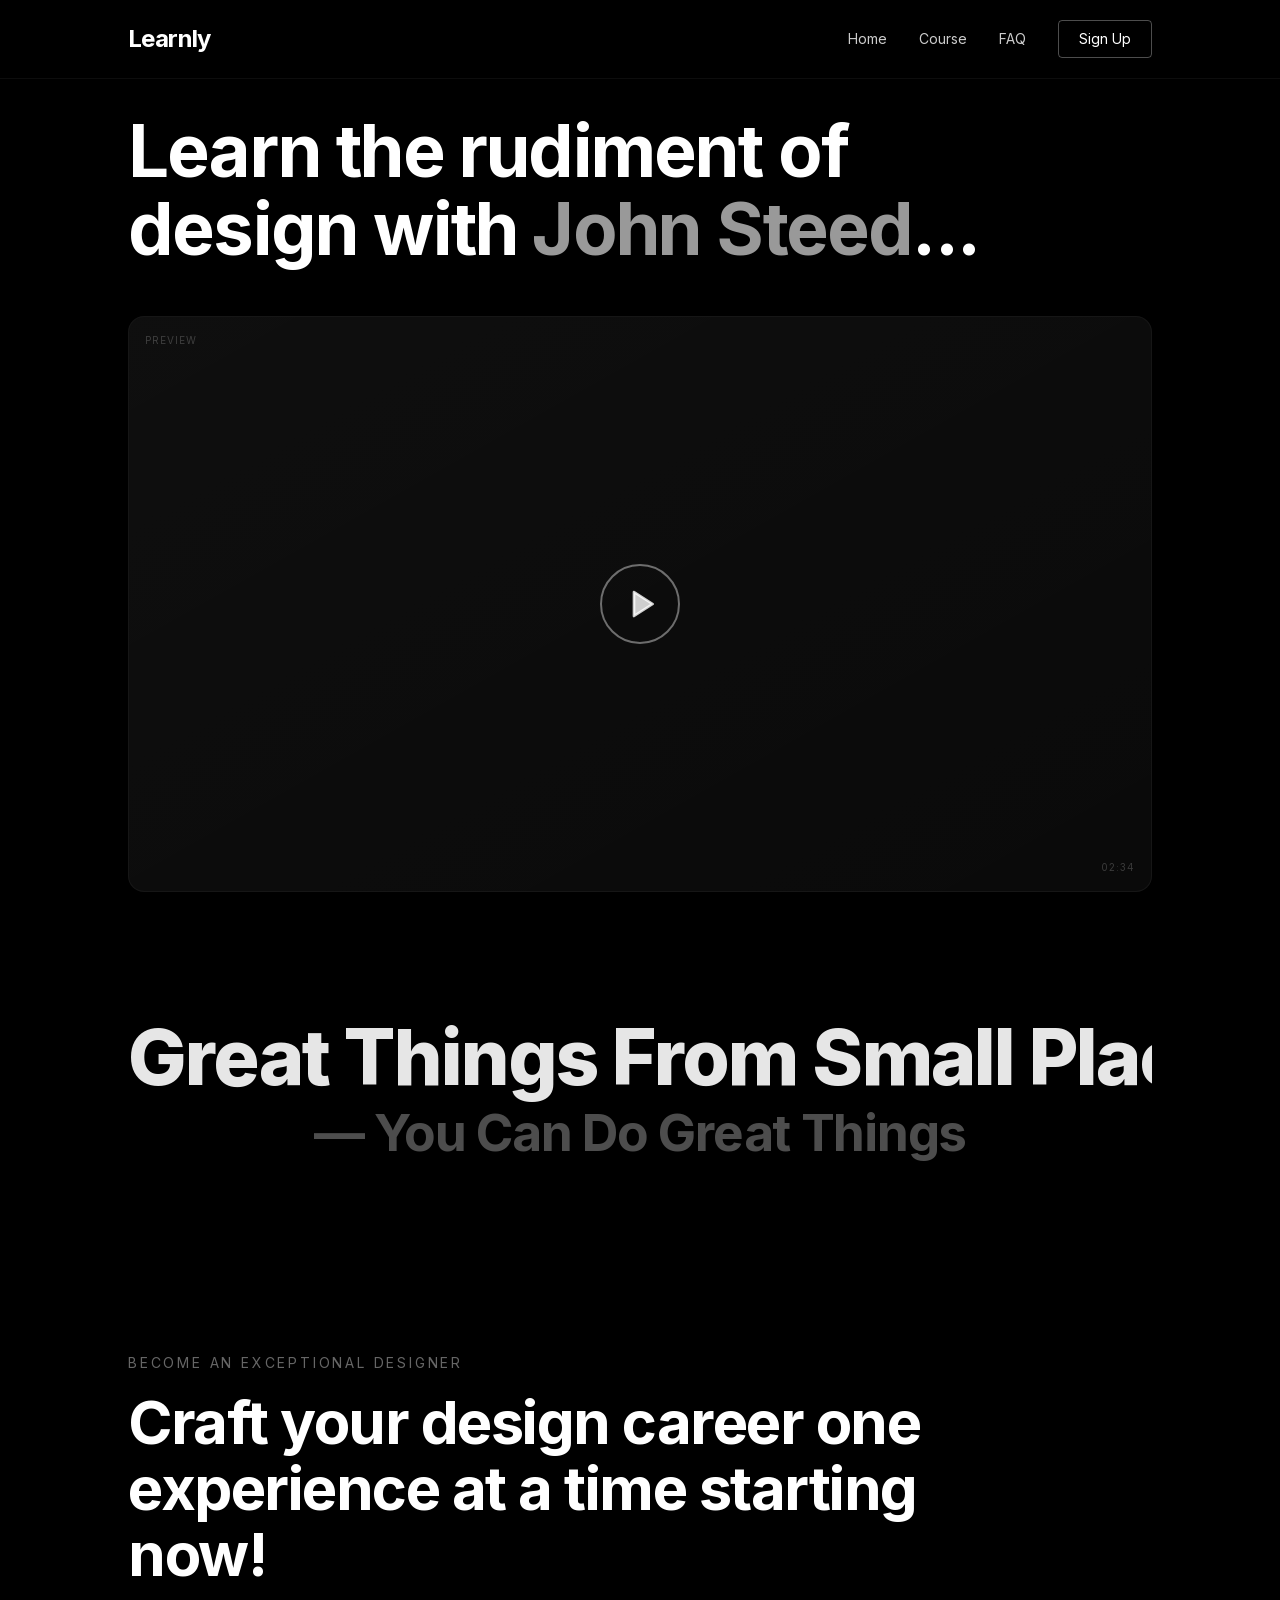
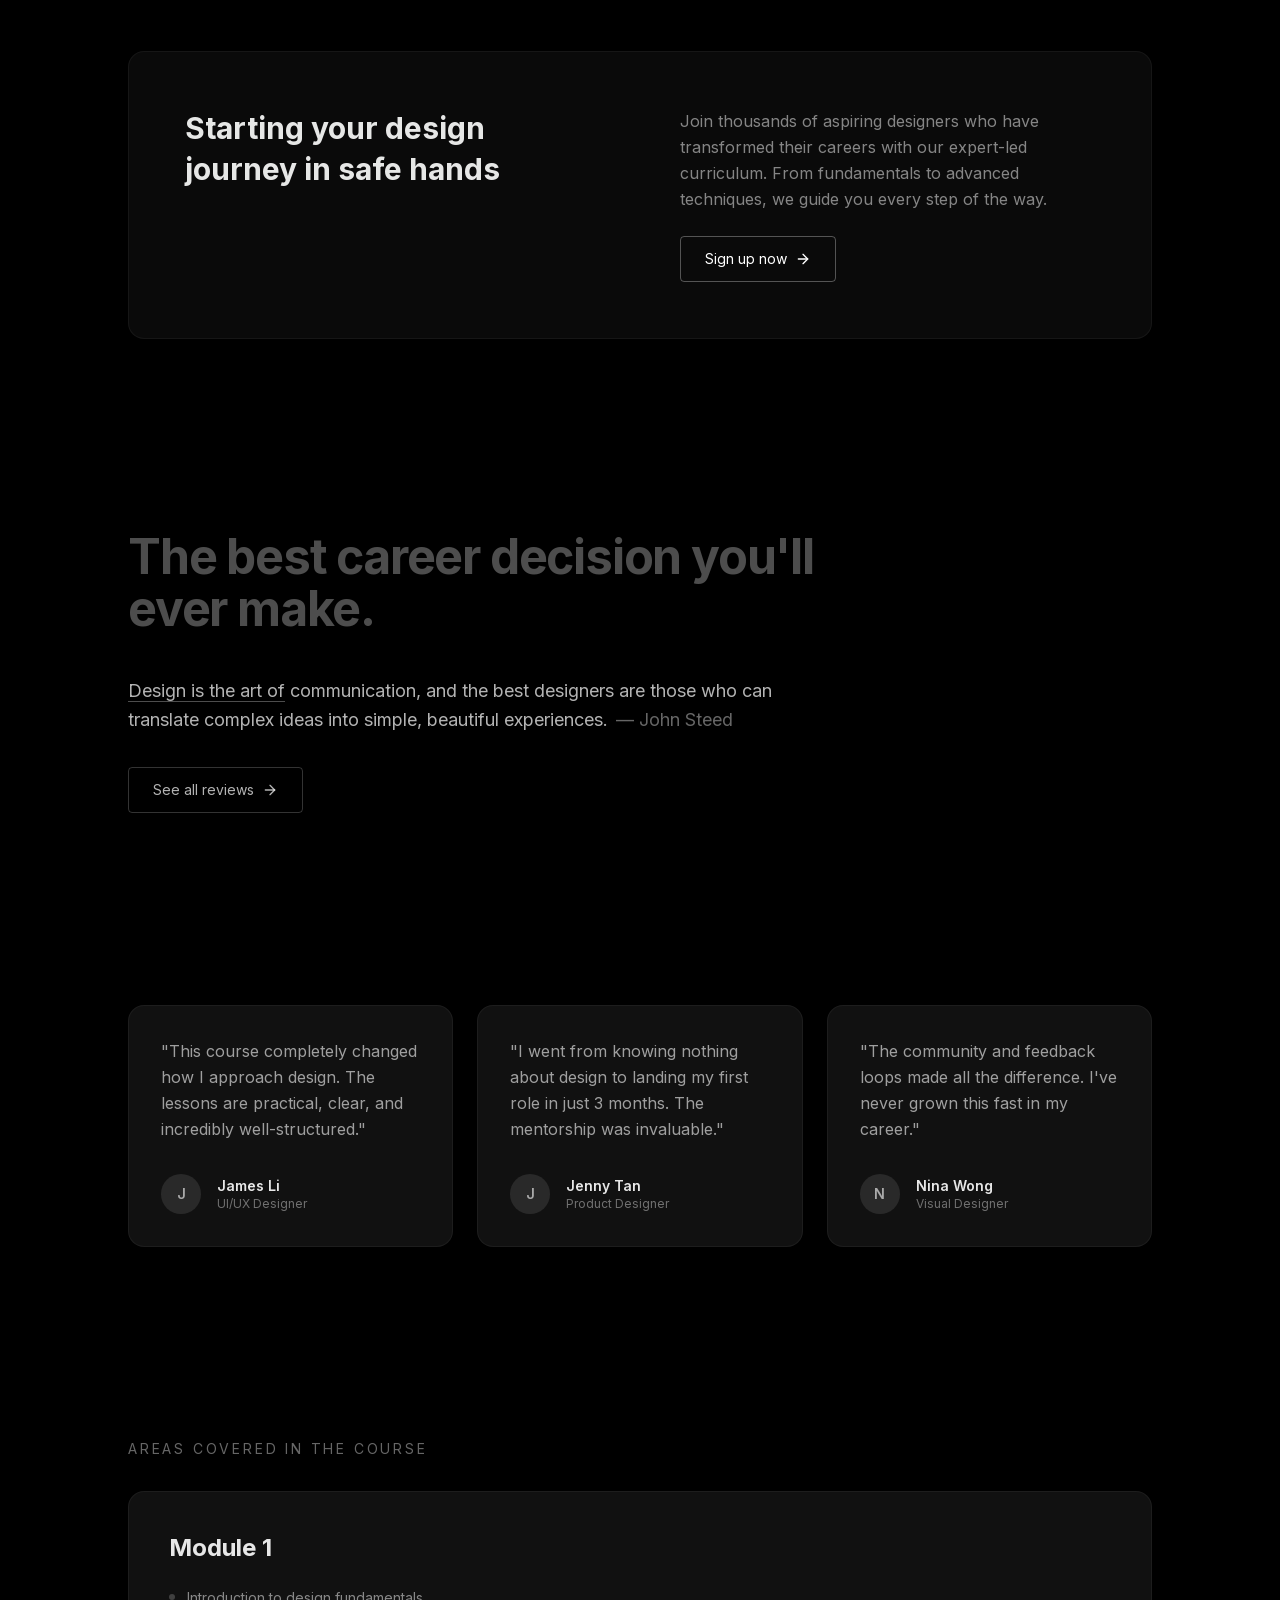
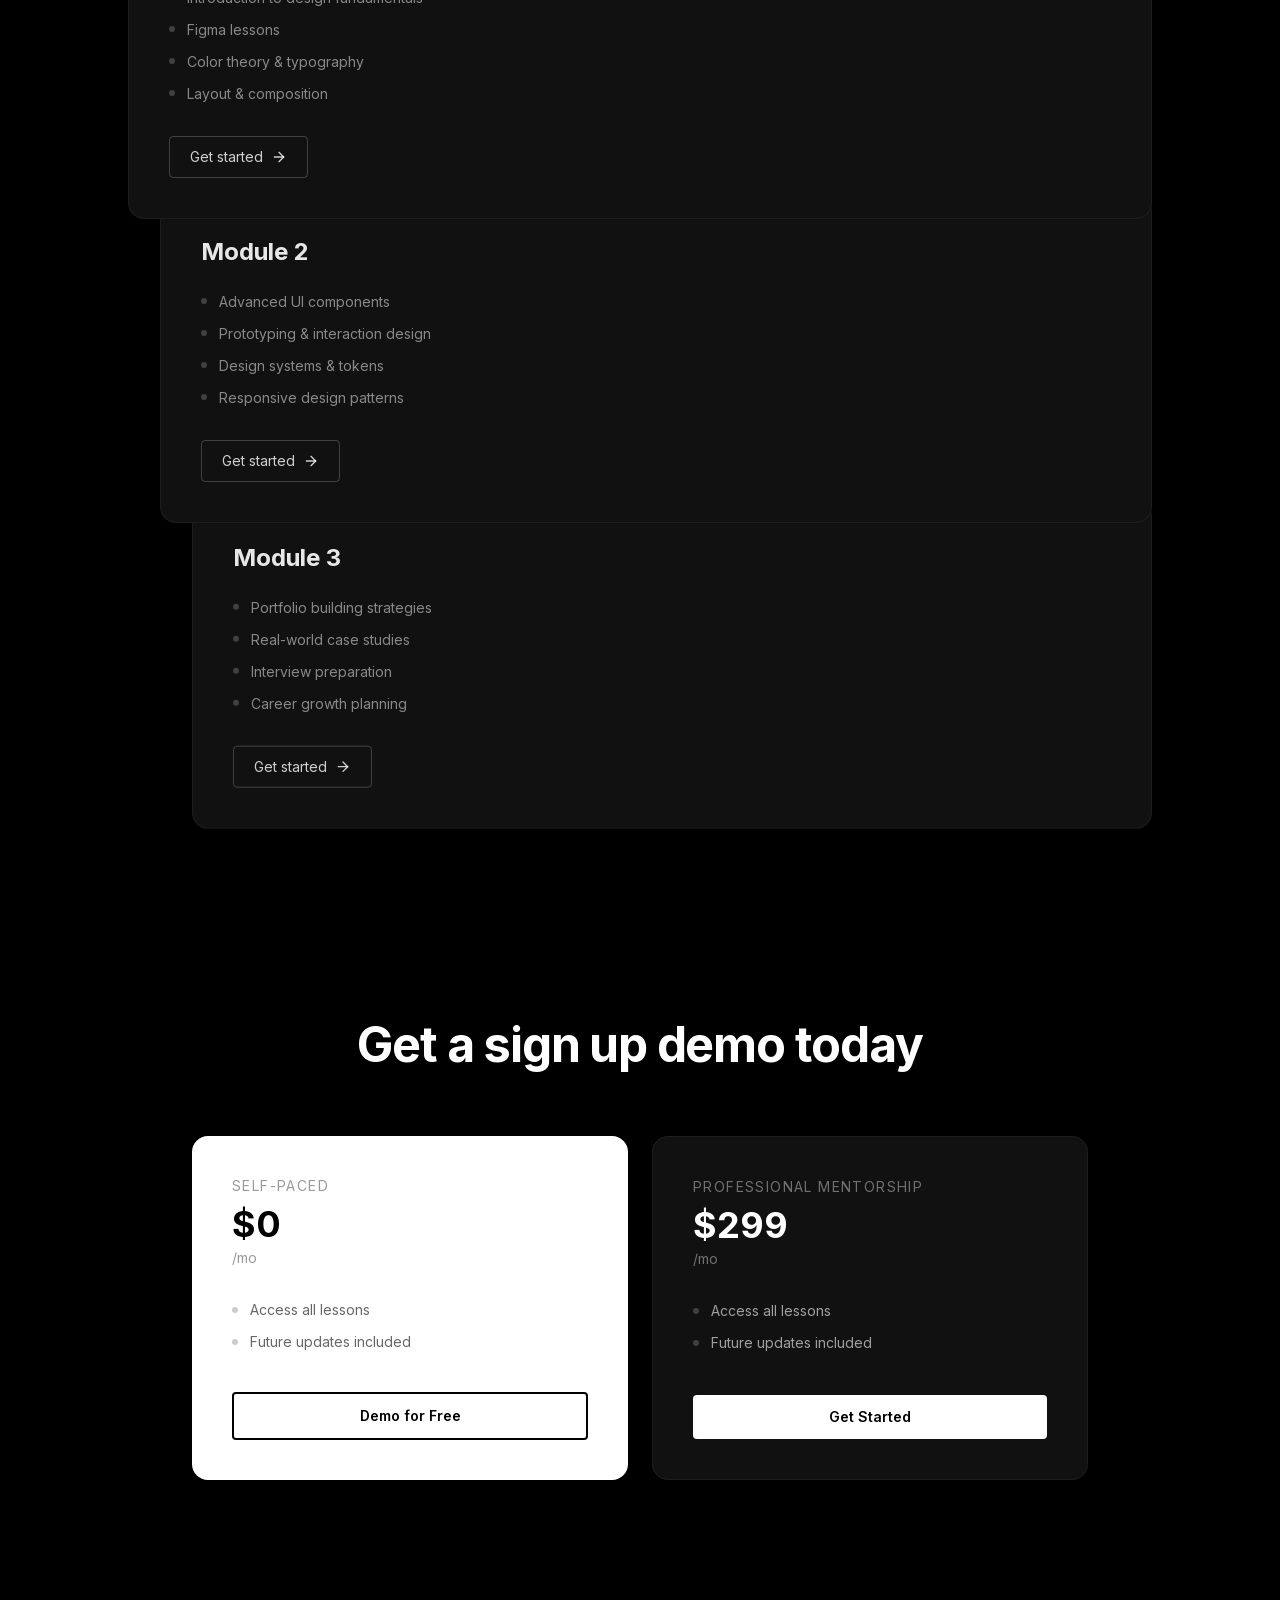
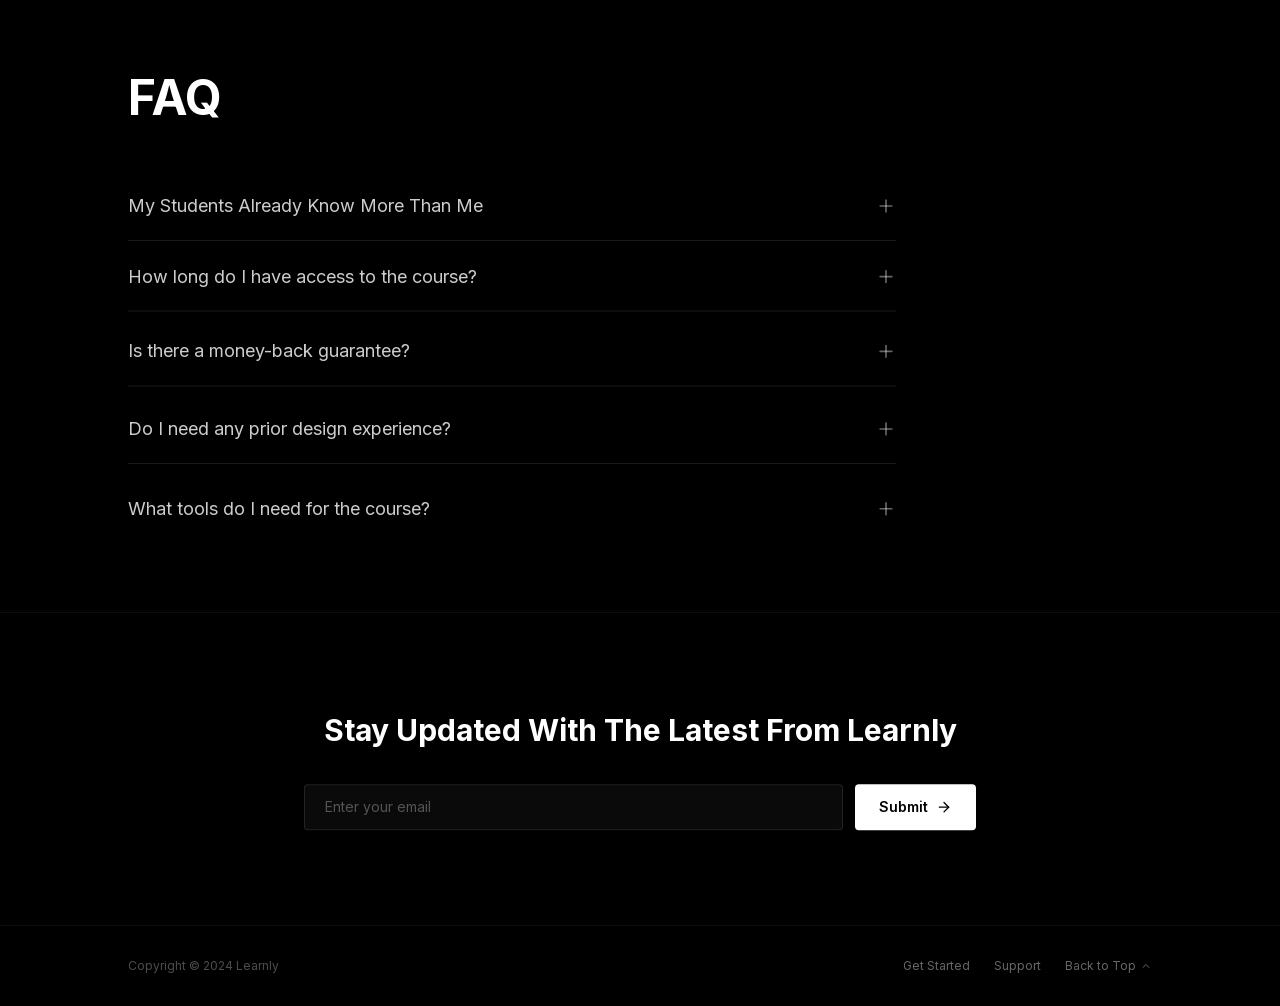
<file: index.html>
<!DOCTYPE html><html lang="en" class="dark"><head><meta charSet="utf-8"/><meta name="viewport" content="width=device-width, initial-scale=1"/><link rel="preload" href="/_next/static/media/83afe278b6a6bb3c-s.p.2bn3s6zvc0dyp.woff2" as="font" crossorigin="" type="font/woff2"/><link rel="stylesheet" href="/_next/static/chunks/08m5-k98e5f_o.css" data-precedence="next"/><link rel="stylesheet" href="/_next/static/chunks/09j7frfsgmcqv.css" data-precedence="next"/><link rel="preload" as="script" fetchPriority="low" href="/_next/static/chunks/1inwntv0b4r-7.js"/><script src="/_next/static/chunks/2k-8irj2ezsy-.js" async=""></script><script src="/_next/static/chunks/11_simi6x5qsq.js" async=""></script><script src="/_next/static/chunks/turbopack-3hpzbxynk8a5k.js" async=""></script><script src="/_next/static/chunks/27daj9o74pbxu.js" async=""></script><script src="/_next/static/chunks/09qvcdomwcen2.js" async=""></script><script src="/_next/static/chunks/36mu91jersjsh.js" async=""></script><title>Learnly - Learn the Rudiment of Design</title><meta name="description" content="Craft your design career one experience at a time. Learn design with John Steed on Learnly."/><meta name="author" content="Learnly"/><meta name="keywords" content="Learnly,design,course,learning,UI/UX"/><meta name="next-size-adjust" content=""/><script src="/_next/static/chunks/0cz1d0mv5g_q7.js" noModule=""></script></head><body class="inter_7b064e0d-module__MOT0tq__variable antialiased bg-[#000000] text-white font-sans" style="font-family:var(--font-inter), system-ui, sans-serif"><div hidden=""><!--$--><!--/$--></div><div class="min-h-screen flex flex-col bg-[#000000] text-white"><header class="fixed top-0 left-0 right-0 z-50 bg-black/70 backdrop-blur-md border-b border-white/5" style="opacity:0;transform:translateY(-40px)"><div class="mx-auto flex items-center justify-between px-6 md:px-20 lg:px-32 py-5"><a href="#" class="text-2xl font-bold tracking-tight text-white">Learnly</a><nav class="hidden md:flex items-center gap-8"><a href="#home" class="text-sm text-white/80 hover:text-white transition-colors">Home</a><a href="#course" class="text-sm text-white/80 hover:text-white transition-colors">Course</a><a href="#faq" class="text-sm text-white/80 hover:text-white transition-colors">FAQ</a><a href="#pricing" class="text-sm border border-white/30 rounded px-5 py-2 text-white hover:bg-white/10 transition-colors" tabindex="0">Sign Up</a></nav><button class="md:hidden text-white"><svg xmlns="http://www.w3.org/2000/svg" width="24" height="24" viewBox="0 0 24 24" fill="none" stroke="currentColor" stroke-width="2" stroke-linecap="round" stroke-linejoin="round" class="lucide lucide-menu" aria-hidden="true"><path d="M4 12h16"></path><path d="M4 18h16"></path><path d="M4 6h16"></path></svg></button></div></header><main class="flex-1"><section id="home" class="relative pt-28 pb-12 px-6 md:px-20 lg:px-32"><h1 class="text-4xl sm:text-5xl md:text-6xl lg:text-7xl font-bold leading-[1.08] tracking-tight max-w-4xl" style="opacity:0;transform:translateY(30px)">Learn the rudiment of design with<!-- --> <span class="text-white/60">John Steed</span>...</h1><div class="mt-12 relative w-full aspect-video max-w-5xl bg-[#0a0a0a] rounded-2xl overflow-hidden border border-white/5 flex items-center justify-center cursor-pointer group" style="opacity:0;transform:translateY(30px)"><div class="absolute inset-0 bg-gradient-to-br from-white/[0.02] to-transparent"></div><div class="relative z-10 w-20 h-20 rounded-full border-2 border-white/40 flex items-center justify-center group-hover:border-white/70 transition-colors" tabindex="0"><svg xmlns="http://www.w3.org/2000/svg" width="24" height="24" viewBox="0 0 24 24" fill="currentColor" stroke="currentColor" stroke-width="2" stroke-linecap="round" stroke-linejoin="round" class="lucide lucide-play w-8 h-8 text-white/80 ml-1" aria-hidden="true"><polygon points="6 3 20 12 6 21 6 3"></polygon></svg></div><span class="absolute top-4 left-4 text-[10px] tracking-widest text-white/20 uppercase">Preview</span><span class="absolute bottom-4 right-4 text-[10px] tracking-widest text-white/20 uppercase">02:34</span></div><div class="mt-20 py-12 overflow-hidden" style="opacity:0"><p class="text-[clamp(2rem,6vw,5.5rem)] font-extrabold leading-[1] tracking-tight text-center text-white/90 whitespace-nowrap">Great Things From Small Places</p><p class="text-[clamp(1.5rem,4vw,3.5rem)] font-bold leading-[1.1] tracking-tight text-center text-white/30 mt-2">— You Can Do Great Things</p></div></section><section class="py-24 px-6 md:px-20 lg:px-32"><p class="text-sm uppercase tracking-[0.2em] text-white/40 mb-4" style="opacity:0;transform:translateY(30px)">Become an Exceptional Designer</p><h2 class="text-3xl sm:text-4xl md:text-5xl lg:text-6xl font-bold leading-[1.1] tracking-tight max-w-4xl" style="opacity:0;transform:translateY(30px)">Craft your design career one experience at a time starting now!</h2><div class="mt-16 bg-[#0a0a0a] border border-white/5 rounded-2xl p-8 md:p-14 flex flex-col md:flex-row gap-10 md:gap-20 items-start" style="opacity:0;transform:translateY(30px)"><div class="flex-1"><h3 class="text-2xl md:text-3xl font-bold leading-snug text-white/90">Starting your design journey in safe hands</h3></div><div class="flex-1 flex flex-col gap-6"><p class="text-base text-white/50 leading-relaxed">Join thousands of aspiring designers who have transformed their careers with our expert-led curriculum. From fundamentals to advanced techniques, we guide you every step of the way.</p><a href="#pricing" class="inline-flex items-center gap-2 border border-white/30 rounded px-6 py-3 text-sm text-white hover:bg-white/10 transition-colors w-fit" tabindex="0">Sign up now <svg xmlns="http://www.w3.org/2000/svg" width="24" height="24" viewBox="0 0 24 24" fill="none" stroke="currentColor" stroke-width="2" stroke-linecap="round" stroke-linejoin="round" class="lucide lucide-arrow-right w-4 h-4" aria-hidden="true"><path d="M5 12h14"></path><path d="m12 5 7 7-7 7"></path></svg></a></div></div></section><section class="py-24 px-6 md:px-20 lg:px-32"><h2 class="text-3xl sm:text-4xl md:text-5xl font-bold leading-[1.1] tracking-tight text-white/30 max-w-3xl" style="opacity:0;transform:translateY(30px)">The best career decision you&#x27;ll ever make.</h2><div class="mt-10 max-w-2xl" style="opacity:0;transform:translateY(30px)"><p class="text-lg text-white/70 leading-relaxed"><span class="underline underline-offset-4 decoration-white/30">Design is the art of</span> <!-- -->communication, and the best designers are those who can translate complex ideas into simple, beautiful experiences.<span class="text-white/40 ml-2">— John Steed</span></p></div><a href="#testimonials" class="mt-8 inline-flex items-center gap-2 border border-white/20 rounded px-6 py-3 text-sm text-white/70 hover:text-white hover:border-white/40 transition-colors" tabindex="0" style="opacity:0;transform:translateY(30px)">See all reviews <svg xmlns="http://www.w3.org/2000/svg" width="24" height="24" viewBox="0 0 24 24" fill="none" stroke="currentColor" stroke-width="2" stroke-linecap="round" stroke-linejoin="round" class="lucide lucide-arrow-right w-4 h-4" aria-hidden="true"><path d="M5 12h14"></path><path d="m12 5 7 7-7 7"></path></svg></a></section><section id="testimonials" class="py-24 px-6 md:px-20 lg:px-32"><div class="grid grid-cols-1 md:grid-cols-3 gap-6"><div class="bg-[#111111] border border-white/5 rounded-2xl p-8 flex flex-col justify-between gap-8 transition-shadow hover:shadow-lg hover:shadow-white/[0.02]" style="opacity:0;transform:translateY(30px)"><p class="text-base text-white/60 leading-relaxed">&quot;This course completely changed how I approach design. The lessons are practical, clear, and incredibly well-structured.&quot;</p><div class="flex items-center gap-4"><div class="w-10 h-10 rounded-full bg-white/10 flex items-center justify-center text-sm font-semibold text-white/60">J</div><div><p class="text-sm font-semibold text-white/90">James Li</p><p class="text-xs text-white/40">UI/UX Designer</p></div></div></div><div class="bg-[#111111] border border-white/5 rounded-2xl p-8 flex flex-col justify-between gap-8 transition-shadow hover:shadow-lg hover:shadow-white/[0.02]" style="opacity:0;transform:translateY(30px)"><p class="text-base text-white/60 leading-relaxed">&quot;I went from knowing nothing about design to landing my first role in just 3 months. The mentorship was invaluable.&quot;</p><div class="flex items-center gap-4"><div class="w-10 h-10 rounded-full bg-white/10 flex items-center justify-center text-sm font-semibold text-white/60">J</div><div><p class="text-sm font-semibold text-white/90">Jenny Tan</p><p class="text-xs text-white/40">Product Designer</p></div></div></div><div class="bg-[#111111] border border-white/5 rounded-2xl p-8 flex flex-col justify-between gap-8 transition-shadow hover:shadow-lg hover:shadow-white/[0.02]" style="opacity:0;transform:translateY(30px)"><p class="text-base text-white/60 leading-relaxed">&quot;The community and feedback loops made all the difference. I&#x27;ve never grown this fast in my career.&quot;</p><div class="flex items-center gap-4"><div class="w-10 h-10 rounded-full bg-white/10 flex items-center justify-center text-sm font-semibold text-white/60">N</div><div><p class="text-sm font-semibold text-white/90">Nina Wong</p><p class="text-xs text-white/40">Visual Designer</p></div></div></div></div></section><section id="course" class="py-24 px-6 md:px-20 lg:px-32"><p class="text-sm uppercase tracking-[0.2em] text-white/40 mb-4" style="opacity:0;transform:translateY(30px)">Areas covered in the course</p><div class="relative mt-8"><div class="bg-[#111111] border border-white/5 rounded-2xl p-8 md:p-10 relative z-30" style="opacity:0;transform:translateY(30px)"><h3 class="text-xl md:text-2xl font-bold text-white/90 mb-6">Module 1</h3><ul class="space-y-3 mb-8"><li class="flex items-start gap-3 text-sm text-white/50"><span class="mt-1.5 w-1.5 h-1.5 rounded-full bg-white/20 shrink-0"></span>Introduction to design fundamentals</li><li class="flex items-start gap-3 text-sm text-white/50"><span class="mt-1.5 w-1.5 h-1.5 rounded-full bg-white/20 shrink-0"></span>Figma lessons</li><li class="flex items-start gap-3 text-sm text-white/50"><span class="mt-1.5 w-1.5 h-1.5 rounded-full bg-white/20 shrink-0"></span>Color theory &amp; typography</li><li class="flex items-start gap-3 text-sm text-white/50"><span class="mt-1.5 w-1.5 h-1.5 rounded-full bg-white/20 shrink-0"></span>Layout &amp; composition</li></ul><a href="#pricing" class="inline-flex items-center gap-2 border border-white/20 rounded px-5 py-2.5 text-sm text-white/80 hover:text-white hover:border-white/40 transition-colors" tabindex="0">Get started <svg xmlns="http://www.w3.org/2000/svg" width="24" height="24" viewBox="0 0 24 24" fill="none" stroke="currentColor" stroke-width="2" stroke-linecap="round" stroke-linejoin="round" class="lucide lucide-arrow-right w-4 h-4" aria-hidden="true"><path d="M5 12h14"></path><path d="m12 5 7 7-7 7"></path></svg></a></div><div class="bg-[#111111] border border-white/5 rounded-2xl p-8 md:p-10 relative z-20 -mt-4 md:-mt-6 ml-4 md:ml-8" style="opacity:0;transform:translateY(30px)"><h3 class="text-xl md:text-2xl font-bold text-white/90 mb-6">Module 2</h3><ul class="space-y-3 mb-8"><li class="flex items-start gap-3 text-sm text-white/50"><span class="mt-1.5 w-1.5 h-1.5 rounded-full bg-white/20 shrink-0"></span>Advanced UI components</li><li class="flex items-start gap-3 text-sm text-white/50"><span class="mt-1.5 w-1.5 h-1.5 rounded-full bg-white/20 shrink-0"></span>Prototyping &amp; interaction design</li><li class="flex items-start gap-3 text-sm text-white/50"><span class="mt-1.5 w-1.5 h-1.5 rounded-full bg-white/20 shrink-0"></span>Design systems &amp; tokens</li><li class="flex items-start gap-3 text-sm text-white/50"><span class="mt-1.5 w-1.5 h-1.5 rounded-full bg-white/20 shrink-0"></span>Responsive design patterns</li></ul><a href="#pricing" class="inline-flex items-center gap-2 border border-white/20 rounded px-5 py-2.5 text-sm text-white/80 hover:text-white hover:border-white/40 transition-colors" tabindex="0">Get started <svg xmlns="http://www.w3.org/2000/svg" width="24" height="24" viewBox="0 0 24 24" fill="none" stroke="currentColor" stroke-width="2" stroke-linecap="round" stroke-linejoin="round" class="lucide lucide-arrow-right w-4 h-4" aria-hidden="true"><path d="M5 12h14"></path><path d="m12 5 7 7-7 7"></path></svg></a></div><div class="bg-[#111111] border border-white/5 rounded-2xl p-8 md:p-10 relative z-10 -mt-4 md:-mt-6 ml-8 md:ml-16" style="opacity:0;transform:translateY(30px)"><h3 class="text-xl md:text-2xl font-bold text-white/90 mb-6">Module 3</h3><ul class="space-y-3 mb-8"><li class="flex items-start gap-3 text-sm text-white/50"><span class="mt-1.5 w-1.5 h-1.5 rounded-full bg-white/20 shrink-0"></span>Portfolio building strategies</li><li class="flex items-start gap-3 text-sm text-white/50"><span class="mt-1.5 w-1.5 h-1.5 rounded-full bg-white/20 shrink-0"></span>Real-world case studies</li><li class="flex items-start gap-3 text-sm text-white/50"><span class="mt-1.5 w-1.5 h-1.5 rounded-full bg-white/20 shrink-0"></span>Interview preparation</li><li class="flex items-start gap-3 text-sm text-white/50"><span class="mt-1.5 w-1.5 h-1.5 rounded-full bg-white/20 shrink-0"></span>Career growth planning</li></ul><a href="#pricing" class="inline-flex items-center gap-2 border border-white/20 rounded px-5 py-2.5 text-sm text-white/80 hover:text-white hover:border-white/40 transition-colors" tabindex="0">Get started <svg xmlns="http://www.w3.org/2000/svg" width="24" height="24" viewBox="0 0 24 24" fill="none" stroke="currentColor" stroke-width="2" stroke-linecap="round" stroke-linejoin="round" class="lucide lucide-arrow-right w-4 h-4" aria-hidden="true"><path d="M5 12h14"></path><path d="m12 5 7 7-7 7"></path></svg></a></div></div></section><section id="pricing" class="py-24 px-6 md:px-20 lg:px-32"><h2 class="text-3xl sm:text-4xl md:text-5xl font-bold leading-[1.1] tracking-tight text-center" style="opacity:0;transform:translateY(30px)">Get a sign up demo today</h2><div class="mt-16 grid grid-cols-1 md:grid-cols-2 gap-6 max-w-4xl mx-auto"><div class="bg-white rounded-2xl p-8 md:p-10 text-black flex flex-col" style="opacity:0;transform:translateY(30px)"><p class="text-sm uppercase tracking-widest text-black/40 mb-2">Self-paced</p><p class="text-4xl font-bold mb-1">$0</p><p class="text-sm text-black/40 mb-8">/mo</p><ul class="space-y-3 mb-10 flex-1"><li class="flex items-center gap-3 text-sm text-black/60"><span class="w-1.5 h-1.5 rounded-full bg-black/20"></span>Access all lessons</li><li class="flex items-center gap-3 text-sm text-black/60"><span class="w-1.5 h-1.5 rounded-full bg-black/20"></span>Future updates included</li></ul><button class="w-full border-2 border-black rounded py-3 text-sm font-semibold text-black hover:bg-black hover:text-white transition-colors" tabindex="0">Demo for Free</button></div><div class="bg-[#111111] border border-white/5 rounded-2xl p-8 md:p-10 text-white flex flex-col" style="opacity:0;transform:translateY(30px)"><p class="text-sm uppercase tracking-widest text-white/40 mb-2">Professional Mentorship</p><p class="text-4xl font-bold mb-1">$299</p><p class="text-sm text-white/40 mb-8">/mo</p><ul class="space-y-3 mb-10 flex-1"><li class="flex items-center gap-3 text-sm text-white/60"><span class="w-1.5 h-1.5 rounded-full bg-white/20"></span>Access all lessons</li><li class="flex items-center gap-3 text-sm text-white/60"><span class="w-1.5 h-1.5 rounded-full bg-white/20"></span>Future updates included</li></ul><button class="w-full bg-white rounded py-3 text-sm font-semibold text-black hover:bg-white/90 transition-colors" tabindex="0">Get Started</button></div></div></section><section id="faq" class="py-24 px-6 md:px-20 lg:px-32"><h2 class="text-3xl sm:text-4xl md:text-5xl font-bold leading-[1.1] tracking-tight mb-12" style="opacity:0;transform:translateY(30px)">FAQ</h2><div class="max-w-3xl divide-y divide-white/10"><div class="py-5" style="opacity:0;transform:translateY(30px)"><button class="w-full flex items-center justify-between text-left gap-4"><span class="text-base md:text-lg text-white/80 hover:text-white transition-colors">My Students Already Know More Than Me</span><span class="shrink-0 text-white/40"><svg xmlns="http://www.w3.org/2000/svg" width="24" height="24" viewBox="0 0 24 24" fill="none" stroke="currentColor" stroke-width="2" stroke-linecap="round" stroke-linejoin="round" class="lucide lucide-plus w-5 h-5" aria-hidden="true"><path d="M5 12h14"></path><path d="M12 5v14"></path></svg></span></button></div><div class="py-5" style="opacity:0;transform:translateY(30px)"><button class="w-full flex items-center justify-between text-left gap-4"><span class="text-base md:text-lg text-white/80 hover:text-white transition-colors">How long do I have access to the course?</span><span class="shrink-0 text-white/40"><svg xmlns="http://www.w3.org/2000/svg" width="24" height="24" viewBox="0 0 24 24" fill="none" stroke="currentColor" stroke-width="2" stroke-linecap="round" stroke-linejoin="round" class="lucide lucide-plus w-5 h-5" aria-hidden="true"><path d="M5 12h14"></path><path d="M12 5v14"></path></svg></span></button></div><div class="py-5" style="opacity:0;transform:translateY(30px)"><button class="w-full flex items-center justify-between text-left gap-4"><span class="text-base md:text-lg text-white/80 hover:text-white transition-colors">Is there a money-back guarantee?</span><span class="shrink-0 text-white/40"><svg xmlns="http://www.w3.org/2000/svg" width="24" height="24" viewBox="0 0 24 24" fill="none" stroke="currentColor" stroke-width="2" stroke-linecap="round" stroke-linejoin="round" class="lucide lucide-plus w-5 h-5" aria-hidden="true"><path d="M5 12h14"></path><path d="M12 5v14"></path></svg></span></button></div><div class="py-5" style="opacity:0;transform:translateY(30px)"><button class="w-full flex items-center justify-between text-left gap-4"><span class="text-base md:text-lg text-white/80 hover:text-white transition-colors">Do I need any prior design experience?</span><span class="shrink-0 text-white/40"><svg xmlns="http://www.w3.org/2000/svg" width="24" height="24" viewBox="0 0 24 24" fill="none" stroke="currentColor" stroke-width="2" stroke-linecap="round" stroke-linejoin="round" class="lucide lucide-plus w-5 h-5" aria-hidden="true"><path d="M5 12h14"></path><path d="M12 5v14"></path></svg></span></button></div><div class="py-5" style="opacity:0;transform:translateY(30px)"><button class="w-full flex items-center justify-between text-left gap-4"><span class="text-base md:text-lg text-white/80 hover:text-white transition-colors">What tools do I need for the course?</span><span class="shrink-0 text-white/40"><svg xmlns="http://www.w3.org/2000/svg" width="24" height="24" viewBox="0 0 24 24" fill="none" stroke="currentColor" stroke-width="2" stroke-linecap="round" stroke-linejoin="round" class="lucide lucide-plus w-5 h-5" aria-hidden="true"><path d="M5 12h14"></path><path d="M12 5v14"></path></svg></span></button></div></div></section><section class="py-24 px-6 md:px-20 lg:px-32 border-t border-white/5"><div class="max-w-2xl mx-auto text-center" style="opacity:0;transform:translateY(30px)"><h2 class="text-2xl md:text-3xl font-bold leading-snug">Stay Updated With The Latest From Learnly</h2><div class="mt-8 flex flex-col sm:flex-row gap-3"><input type="email" placeholder="Enter your email" class="flex-1 bg-[#0a0a0a] border border-white/10 rounded px-5 py-3 text-sm text-white placeholder:text-white/30 focus:outline-none focus:border-white/30 transition-colors" value=""/><button class="inline-flex items-center justify-center gap-2 bg-white text-black rounded px-6 py-3 text-sm font-semibold hover:bg-white/90 transition-colors" tabindex="0">Submit <svg xmlns="http://www.w3.org/2000/svg" width="24" height="24" viewBox="0 0 24 24" fill="none" stroke="currentColor" stroke-width="2" stroke-linecap="round" stroke-linejoin="round" class="lucide lucide-arrow-right w-4 h-4" aria-hidden="true"><path d="M5 12h14"></path><path d="m12 5 7 7-7 7"></path></svg></button></div></div></section></main><footer class="border-t border-white/5 px-6 md:px-20 lg:px-32 py-8"><div class="flex flex-col md:flex-row items-center justify-between gap-4"><p class="text-xs text-white/30">Copyright © 2024 Learnly</p><div class="flex items-center gap-6"><a href="#pricing" class="text-xs text-white/40 hover:text-white/70 transition-colors">Get Started</a><a href="#faq" class="text-xs text-white/40 hover:text-white/70 transition-colors">Support</a><a href="#home" class="inline-flex items-center gap-1 text-xs text-white/40 hover:text-white/70 transition-colors">Back to Top <svg xmlns="http://www.w3.org/2000/svg" width="24" height="24" viewBox="0 0 24 24" fill="none" stroke="currentColor" stroke-width="2" stroke-linecap="round" stroke-linejoin="round" class="lucide lucide-chevron-up w-3 h-3" aria-hidden="true"><path d="m18 15-6-6-6 6"></path></svg></a></div></div></footer></div><!--$--><!--/$--><div role="region" aria-label="Notifications (F8)" tabindex="-1" style="pointer-events:none"><ol tabindex="-1" class="fixed top-0 z-[100] flex max-h-screen w-full flex-col-reverse p-4 sm:bottom-0 sm:right-0 sm:top-auto sm:flex-col md:max-w-[420px]"></ol></div><script src="/_next/static/chunks/1inwntv0b4r-7.js" id="_R_" async=""></script><script>(self.__next_f=self.__next_f||[]).push([0])</script><script>self.__next_f.push([1,"1:\"$Sreact.fragment\"\n2:I[39756,[\"/_next/static/chunks/27daj9o74pbxu.js\",\"/_next/static/chunks/09qvcdomwcen2.js\"],\"default\"]\n3:I[37457,[\"/_next/static/chunks/27daj9o74pbxu.js\",\"/_next/static/chunks/09qvcdomwcen2.js\"],\"default\"]\n4:I[77855,[\"/_next/static/chunks/27daj9o74pbxu.js\",\"/_next/static/chunks/09qvcdomwcen2.js\"],\"Toaster\"]\n5:I[47257,[\"/_next/static/chunks/27daj9o74pbxu.js\",\"/_next/static/chunks/09qvcdomwcen2.js\"],\"ClientPageRoot\"]\n6:I[52683,[\"/_next/static/chunks/27daj9o74pbxu.js\",\"/_next/static/chunks/09qvcdomwcen2.js\",\"/_next/static/chunks/36mu91jersjsh.js\"],\"default\"]\n9:I[97367,[\"/_next/static/chunks/27daj9o74pbxu.js\",\"/_next/static/chunks/09qvcdomwcen2.js\"],\"OutletBoundary\"]\na:\"$Sreact.suspense\"\nc:I[97367,[\"/_next/static/chunks/27daj9o74pbxu.js\",\"/_next/static/chunks/09qvcdomwcen2.js\"],\"ViewportBoundary\"]\ne:I[97367,[\"/_next/static/chunks/27daj9o74pbxu.js\",\"/_next/static/chunks/09qvcdomwcen2.js\"],\"MetadataBoundary\"]\n10:I[68027,[\"/_next/static/chunks/27daj9o74pbxu.js\",\"/_next/static/chunks/09qvcdomwcen2.js\"],\"default\",1]\n:HL[\"/_next/static/chunks/08m5-k98e5f_o.css\",\"style\"]\n:HL[\"/_next/static/chunks/09j7frfsgmcqv.css\",\"style\"]\n:HL[\"/_next/static/media/83afe278b6a6bb3c-s.p.2bn3s6zvc0dyp.woff2\",\"font\",{\"crossOrigin\":\"\",\"type\":\"font/woff2\"}]\n0:{\"P\":null,\"c\":[\"\",\"\"],\"q\":\"\",\"i\":false,\"f\":[[[\"\",{\"children\":[\"__PAGE__\",{},\"$undefined\",\"$undefined\",4608]},\"$undefined\",\"$undefined\",4624],[[\"$\",\"$1\",\"c\",{\"children\":[[[\"$\",\"link\",\"0\",{\"rel\":\"stylesheet\",\"href\":\"/_next/static/chunks/08m5-k98e5f_o.css\",\"precedence\":\"next\",\"crossOrigin\":\"$undefined\",\"nonce\":\"$undefined\"}],[\"$\",\"link\",\"1\",{\"rel\":\"stylesheet\",\"href\":\"/_next/static/chunks/09j7frfsgmcqv.css\",\"precedence\":\"next\",\"crossOrigin\":\"$undefined\",\"nonce\":\"$undefined\"}],[\"$\",\"script\",\"script-0\",{\"src\":\"/_next/static/chunks/27daj9o74pbxu.js\",\"async\":true,\"nonce\":\"$undefined\"}],[\"$\",\"script\",\"script-1\",{\"src\":\"/_next/static/chunks/09qvcdomwcen2.js\",\"async\":true,\"nonce\":\"$undefined\"}]],[\"$\",\"html\",null,{\"lang\":\"en\",\"className\":\"dark\",\"suppressHydrationWarning\":true,\"children\":[\"$\",\"body\",null,{\"className\":\"inter_7b064e0d-module__MOT0tq__variable antialiased bg-[#000000] text-white font-sans\",\"style\":{\"fontFamily\":\"var(--font-inter), system-ui, sans-serif\"},\"children\":[[\"$\",\"$L2\",null,{\"parallelRouterKey\":\"children\",\"error\":\"$undefined\",\"errorStyles\":\"$undefined\",\"errorScripts\":\"$undefined\",\"template\":[\"$\",\"$L3\",null,{}],\"templateStyles\":\"$undefined\",\"templateScripts\":\"$undefined\",\"notFound\":[[[\"$\",\"title\",null,{\"children\":\"404: This page could not be found.\"}],[\"$\",\"div\",null,{\"style\":{\"fontFamily\":\"system-ui,\\\"Segoe UI\\\",Roboto,Helvetica,Arial,sans-serif,\\\"Apple Color Emoji\\\",\\\"Segoe UI Emoji\\\"\",\"height\":\"100vh\",\"textAlign\":\"center\",\"display\":\"flex\",\"flexDirection\":\"column\",\"alignItems\":\"center\",\"justifyContent\":\"center\"},\"children\":[\"$\",\"div\",null,{\"children\":[[\"$\",\"style\",null,{\"dangerouslySetInnerHTML\":{\"__html\":\"body{color:#000;background:#fff;margin:0}.next-error-h1{border-right:1px solid rgba(0,0,0,.3)}@media (prefers-color-scheme:dark){body{color:#fff;background:#000}.next-error-h1{border-right:1px solid rgba(255,255,255,.3)}}\"}}],[\"$\",\"h1\",null,{\"className\":\"next-error-h1\",\"style\":{\"display\":\"inline-block\",\"margin\":\"0 20px 0 0\",\"padding\":\"0 23px 0 0\",\"fontSize\":24,\"fontWeight\":500,\"verticalAlign\":\"top\",\"lineHeight\":\"49px\"},\"children\":404}],[\"$\",\"div\",null,{\"style\":{\"display\":\"inline-block\"},\"children\":[\"$\",\"h2\",null,{\"style\":{\"fontSize\":14,\"fontWeight\":400,\"lineHeight\":\"49px\",\"margin\":0},\"children\":\"This page could not be found.\"}]}]]}]}]],[]],\"forbidden\":\"$undefined\",\"unauthorized\":\"$undefined\"}],[\"$\",\"$L4\",null,{}]]}]}]]}],{\"children\":[[\"$\",\"$1\",\"c\",{\"children\":[[\"$\",\"$L5\",null,{\"Component\":\"$6\",\"serverProvidedParams\":{\"searchParams\":{},\"params\":{},\"promises\":[\"$@7\",\"$@8\"]}}],[[\"$\",\"script\",\"script-0\",{\"src\":\"/_next/static/chunks/36mu91jersjsh.js\",\"async\":true,\"nonce\":\"$undefined\"}]],[\"$\",\"$L9\",null,{\"children\":[\"$\",\"$a\",null,{\"name\":\"Next.MetadataOutlet\",\"children\":\"$@b\"}]}]]}],{},null,false,null]},null,false,null],[\"$\",\"$1\",\"h\",{\"children\":[null,[\"$\",\"$Lc\",null,{\"children\":\"$Ld\"}],[\"$\",\"div\",null,{\"hidden\":true,\"children\":[\"$\",\"$Le\",null,{\"children\":[\"$\",\"$a\",null,{\"name\":\"Next.Metadata\",\"children\":\"$Lf\"}]}]}],[\"$\",\"meta\",null,{\"name\":\"next-size-adjust\",\"content\":\"\"}]]}],false]],\"m\":\"$undefined\",\"G\":[\"$10\",[[\"$\",\"link\",\"0\",{\"rel\":\"stylesheet\",\"href\":\"/_next/static/chunks/08m5-k98e5f_o.css\",\"precedence\":\"next\",\"crossOrigin\":\"$undefined\",\"nonce\":\"$undefined\"}],[\"$\",\"link\",\"1\",{\"rel\":\"stylesheet\",\"href\":\"/_next/static/chunks/09j7frfsgmcqv.css\",\"precedence\":\"next\",\"crossOrigin\":\"$undefined\",\"nonce\":\"$undefined\"}]]],\"S\":true,\"h\":null,\"r\":\"$undefined\",\"s\":\"$undefined\",\"a\":\"$undefined\",\"l\":\"$undefined\",\"p\":\"$undefined\",\"d\":\"$undefined\",\"b\":\"NPQZ50EIkO57ON34jo3Mi\"}\n7:{}\n8:\"$0:f:0:1:1:children:0:props:children:0:props:serverProvidedParams:params\"\nd:[[\"$\",\"meta\",\"0\",{\"charSet\":\"utf-8\"}],[\"$\",\"meta\",\"1\",{\"name\":\"viewport\",\"content\":\"width=device-width, initial-scale=1\"}]]\nb:null\nf:[[\"$\",\"title\",\"0\",{\"children\":\"Learnly - Learn the Rudiment of Design\"}],[\"$\",\"meta\",\"1\",{\"name\":\"description\",\"content\":\"Craft your design career one experience at a time. Learn design with John Steed on Learnly.\"}],[\"$\",\"meta\",\"2\",{\"name\":\"author\",\"content\":\"Learnly\"}],[\"$\",\"meta\",\"3\",{\"name\":\"keywords\",\"content\":\"Learnly,design,course,learning,UI/UX\"}]]\n"])</script></body></html>
</file>
<file: _next/static/chunks/08m5-k98e5f_o.css>
@font-face{font-family:Inter;font-style:normal;font-weight:100 900;font-display:swap;src:url(../media/2c55a0e60120577a-s.0-dom-5bn10r2.woff2)format("woff2");unicode-range:U+460-52F,U+1C80-1C8A,U+20B4,U+2DE0-2DFF,U+A640-A69F,U+FE2E-FE2F}@font-face{font-family:Inter;font-style:normal;font-weight:100 900;font-display:swap;src:url(../media/9c72aa0f40e4eef8-s.1y4-pdgsjb-pw.woff2)format("woff2");unicode-range:U+301,U+400-45F,U+490-491,U+4B0-4B1,U+2116}@font-face{font-family:Inter;font-style:normal;font-weight:100 900;font-display:swap;src:url(../media/ad66f9afd8947f86-s.3lvt2whj97whp.woff2)format("woff2");unicode-range:U+1F??}@font-face{font-family:Inter;font-style:normal;font-weight:100 900;font-display:swap;src:url(../media/5476f68d60460930-s.2uwcyprjm3xu3.woff2)format("woff2");unicode-range:U+370-377,U+37A-37F,U+384-38A,U+38C,U+38E-3A1,U+3A3-3FF}@font-face{font-family:Inter;font-style:normal;font-weight:100 900;font-display:swap;src:url(../media/2bbe8d2671613f1f-s.0k62hbripvv8p.woff2)format("woff2");unicode-range:U+102-103,U+110-111,U+128-129,U+168-169,U+1A0-1A1,U+1AF-1B0,U+300-301,U+303-304,U+308-309,U+323,U+329,U+1EA0-1EF9,U+20AB}@font-face{font-family:Inter;font-style:normal;font-weight:100 900;font-display:swap;src:url(../media/1bffadaabf893a1e-s.3-6t-g6q0vh0a.woff2)format("woff2");unicode-range:U+100-2BA,U+2BD-2C5,U+2C7-2CC,U+2CE-2D7,U+2DD-2FF,U+304,U+308,U+329,U+1D00-1DBF,U+1E00-1E9F,U+1EF2-1EFF,U+2020,U+20A0-20AB,U+20AD-20C0,U+2113,U+2C60-2C7F,U+A720-A7FF}@font-face{font-family:Inter;font-style:normal;font-weight:100 900;font-display:swap;src:url(../media/83afe278b6a6bb3c-s.p.2bn3s6zvc0dyp.woff2)format("woff2");unicode-range:U+??,U+131,U+152-153,U+2BB-2BC,U+2C6,U+2DA,U+2DC,U+304,U+308,U+329,U+2000-206F,U+20AC,U+2122,U+2191,U+2193,U+2212,U+2215,U+FEFF,U+FFFD}@font-face{font-family:Inter Fallback;src:local(Arial);ascent-override:90.44%;descent-override:22.52%;line-gap-override:0.0%;size-adjust:107.12%}.inter_7b064e0d-module__MOT0tq__className{font-family:Inter,Inter Fallback;font-style:normal}.inter_7b064e0d-module__MOT0tq__variable{--font-inter:"Inter", "Inter Fallback"}
</file>
<file: _next/static/chunks/09j7frfsgmcqv.css>
@layer properties{@supports (((-webkit-hyphens:none)) and (not (margin-trim:inline))) or ((-moz-orient:inline) and (not (color:rgb(from red r g b)))){*,:before,:after,::backdrop{--tw-translate-x:0;--tw-translate-y:0;--tw-translate-z:0;--tw-rotate-x:initial;--tw-rotate-y:initial;--tw-rotate-z:initial;--tw-skew-x:initial;--tw-skew-y:initial;--tw-space-y-reverse:0;--tw-space-x-reverse:0;--tw-divide-y-reverse:0;--tw-border-style:solid;--tw-gradient-position:initial;--tw-gradient-from:#0000;--tw-gradient-via:#0000;--tw-gradient-to:#0000;--tw-gradient-stops:initial;--tw-gradient-via-stops:initial;--tw-gradient-from-position:0%;--tw-gradient-via-position:50%;--tw-gradient-to-position:100%;--tw-leading:initial;--tw-font-weight:initial;--tw-tracking:initial;--tw-ordinal:initial;--tw-slashed-zero:initial;--tw-numeric-figure:initial;--tw-numeric-spacing:initial;--tw-numeric-fraction:initial;--tw-shadow:0 0 #0000;--tw-shadow-color:initial;--tw-shadow-alpha:100%;--tw-inset-shadow:0 0 #0000;--tw-inset-shadow-color:initial;--tw-inset-shadow-alpha:100%;--tw-ring-color:initial;--tw-ring-shadow:0 0 #0000;--tw-inset-ring-color:initial;--tw-inset-ring-shadow:0 0 #0000;--tw-ring-inset:initial;--tw-ring-offset-width:0px;--tw-ring-offset-color:#fff;--tw-ring-offset-shadow:0 0 #0000;--tw-outline-style:solid;--tw-backdrop-blur:initial;--tw-backdrop-brightness:initial;--tw-backdrop-contrast:initial;--tw-backdrop-grayscale:initial;--tw-backdrop-hue-rotate:initial;--tw-backdrop-invert:initial;--tw-backdrop-opacity:initial;--tw-backdrop-saturate:initial;--tw-backdrop-sepia:initial;--tw-duration:initial;--tw-ease:initial;--tw-content:"";--tw-animation-delay:0s;--tw-animation-direction:normal;--tw-animation-duration:initial;--tw-animation-fill-mode:none;--tw-animation-iteration-count:1;--tw-enter-blur:0;--tw-enter-opacity:1;--tw-enter-rotate:0;--tw-enter-scale:1;--tw-enter-translate-x:0;--tw-enter-translate-y:0;--tw-exit-blur:0;--tw-exit-opacity:1;--tw-exit-rotate:0;--tw-exit-scale:1;--tw-exit-translate-x:0;--tw-exit-translate-y:0}}}@layer theme{:root,:host{--color-red-50:#fef2f2;--color-red-100:#ffe2e2;--color-red-300:#ffa3a3;--color-red-400:#ff6568;--color-red-600:#e40014;--color-red-800:#9f0712;--color-green-100:#dcfce7;--color-green-800:#016630;--color-blue-500:#3080ff;--color-blue-600:#155dfc;--color-gray-500:#6a7282;--color-gray-700:#364153;--color-gray-900:#101828;--color-black:#000;--color-white:#fff;--spacing:.25rem;--container-sm:24rem;--container-lg:32rem;--container-2xl:42rem;--container-3xl:48rem;--container-4xl:56rem;--container-5xl:64rem;--text-xs:.75rem;--text-xs--line-height:calc(1 / .75);--text-sm:.875rem;--text-sm--line-height:calc(1.25 / .875);--text-base:1rem;--text-base--line-height:calc(1.5 / 1);--text-lg:1.125rem;--text-lg--line-height:calc(1.75 / 1.125);--text-xl:1.25rem;--text-xl--line-height:calc(1.75 / 1.25);--text-2xl:1.5rem;--text-2xl--line-height:calc(2 / 1.5);--text-3xl:1.875rem;--text-3xl--line-height:calc(2.25 / 1.875);--text-4xl:2.25rem;--text-4xl--line-height:calc(2.5 / 2.25);--text-5xl:3rem;--text-5xl--line-height:1;--text-6xl:3.75rem;--text-6xl--line-height:1;--text-7xl:4.5rem;--text-7xl--line-height:1;--font-weight-normal:400;--font-weight-medium:500;--font-weight-semibold:600;--font-weight-bold:700;--font-weight-extrabold:800;--tracking-tight:-.025em;--tracking-widest:.1em;--leading-snug:1.375;--leading-relaxed:1.625;--radius-xs:.125rem;--radius-2xl:1rem;--ease-in-out:cubic-bezier(.4, 0, .2, 1);--animate-pulse:pulse 2s cubic-bezier(.4, 0, .6, 1) infinite;--blur-md:12px;--aspect-video:16 / 9;--default-transition-duration:.15s;--default-transition-timing-function:cubic-bezier(.4, 0, .2, 1);--default-font-family:var(--font-inter);--default-mono-font-family:var(--font-inter);--color-border:var(--border)}@supports (color:lab(0% 0 0)){:root,:host{--color-red-50:lab(96.5005% 4.18508 1.52328);--color-red-100:lab(92.243% 10.2865 3.83865);--color-red-300:lab(76.5514% 36.422 15.5335);--color-red-400:lab(63.7053% 60.745 31.3109);--color-red-600:lab(48.4493% 77.4328 61.5452);--color-red-800:lab(33.7174% 55.8993 41.0293);--color-green-100:lab(96.1861% -13.8464 6.52365);--color-green-800:lab(37.4616% -36.7971 22.9692);--color-blue-500:lab(54.1736% 13.3369 -74.6839);--color-blue-600:lab(44.0605% 29.0279 -86.0352);--color-gray-500:lab(47.7841% -.393182 -10.0268);--color-gray-700:lab(27.1134% -.956401 -12.3224);--color-gray-900:lab(8.11897% .811279 -12.254)}}}@layer base{*,:after,:before,::backdrop{box-sizing:border-box;border:0 solid;margin:0;padding:0}::file-selector-button{box-sizing:border-box;border:0 solid;margin:0;padding:0}html,:host{-webkit-text-size-adjust:100%;tab-size:4;line-height:1.5;font-family:var(--default-font-family,-apple-system, BlinkMacSystemFont, "Segoe UI", Roboto, "Helvetica Neue", "Noto Sans", Arial, sans-serif, "Apple Color Emoji", "Segoe UI Emoji", "Segoe UI Symbol", "Noto Color Emoji");font-feature-settings:var(--default-font-feature-settings,normal);font-variation-settings:var(--default-font-variation-settings,normal);-webkit-tap-highlight-color:transparent}hr{height:0;color:inherit;border-top-width:1px}abbr:where([title]){-webkit-text-decoration:underline dotted;text-decoration:underline dotted}h1,h2,h3,h4,h5,h6{font-size:inherit;font-weight:inherit}a{color:inherit;-webkit-text-decoration:inherit;-webkit-text-decoration:inherit;-webkit-text-decoration:inherit;-webkit-text-decoration:inherit;text-decoration:inherit}b,strong{font-weight:bolder}code,kbd,samp,pre{font-family:var(--default-mono-font-family,ui-monospace, SFMono-Regular, Menlo, Monaco, Consolas, "Liberation Mono", "Courier New", monospace);font-feature-settings:var(--default-mono-font-feature-settings,normal);font-variation-settings:var(--default-mono-font-variation-settings,normal);font-size:1em}small{font-size:80%}sub,sup{vertical-align:baseline;font-size:75%;line-height:0;position:relative}sub{bottom:-.25em}sup{top:-.5em}table{text-indent:0;border-color:inherit;border-collapse:collapse}:-moz-focusring:where(:not(iframe)){outline:auto}progress{vertical-align:baseline}summary{display:list-item}ol,ul,menu{list-style:none}img,svg,video,canvas,audio,iframe,embed,object{vertical-align:middle;display:block}img,video{max-width:100%;height:auto}button,input,select,optgroup,textarea{font:inherit;font-feature-settings:inherit;font-variation-settings:inherit;letter-spacing:inherit;color:inherit;opacity:1;background-color:#0000;border-radius:0}::file-selector-button{font:inherit;font-feature-settings:inherit;font-variation-settings:inherit;letter-spacing:inherit;color:inherit;opacity:1;background-color:#0000;border-radius:0}:where(select:is([multiple],[size])) optgroup{font-weight:bolder}:where(select:is([multiple],[size])) optgroup option{padding-inline-start:20px}::file-selector-button{margin-inline-end:4px}::placeholder{opacity:1}@supports (not ((-webkit-appearance:-apple-pay-button))) or (contain-intrinsic-size:1px){::placeholder{color:currentColor}@supports (color:color-mix(in lab, red, red)){::placeholder{color:color-mix(in oklab, currentcolor 50%, transparent)}}}textarea{resize:vertical}::-webkit-search-decoration{-webkit-appearance:none}::-webkit-date-and-time-value{min-height:1lh;text-align:inherit}::-webkit-datetime-edit{display:inline-flex}::-webkit-datetime-edit-fields-wrapper{padding:0}::-webkit-datetime-edit{padding-block:0}::-webkit-datetime-edit-year-field{padding-block:0}::-webkit-datetime-edit-month-field{padding-block:0}::-webkit-datetime-edit-day-field{padding-block:0}::-webkit-datetime-edit-hour-field{padding-block:0}::-webkit-datetime-edit-minute-field{padding-block:0}::-webkit-datetime-edit-second-field{padding-block:0}::-webkit-datetime-edit-millisecond-field{padding-block:0}::-webkit-datetime-edit-meridiem-field{padding-block:0}::-webkit-calendar-picker-indicator{line-height:1}:-moz-ui-invalid{box-shadow:none}button,input:where([type=button],[type=reset],[type=submit]){appearance:button}::file-selector-button{appearance:button}::-webkit-inner-spin-button{height:auto}::-webkit-outer-spin-button{height:auto}[hidden]:where(:not([hidden=until-found])){display:none!important}*{border-color:var(--border);outline-color:var(--ring)}@supports (color:color-mix(in lab, red, red)){*{outline-color:color-mix(in oklab, var(--ring) 50%, transparent)}}body{background-color:var(--background);color:var(--foreground)}}@layer components;@layer utilities{.\@container\/card-header{container:card-header/inline-size}.pointer-events-auto{pointer-events:auto}.pointer-events-none{pointer-events:none}.invisible{visibility:hidden}.visible{visibility:visible}.sr-only{clip-path:inset(50%);white-space:nowrap;border-width:0;width:1px;height:1px;margin:-1px;padding:0;position:absolute;overflow:hidden}.absolute{position:absolute}.fixed{position:fixed}.relative{position:relative}.sticky{position:sticky}.inset-0{inset:0}.inset-x-0{inset-inline:0}.inset-y-0{inset-block:0}.-top-12{top:calc(var(--spacing) * -12)}.top-0{top:0}.top-1{top:var(--spacing)}.top-1\.5{top:calc(var(--spacing) * 1.5)}.top-1\/2{top:50%}.top-3\.5{top:calc(var(--spacing) * 3.5)}.top-4{top:calc(var(--spacing) * 4)}.top-\[1px\]{top:1px}.top-\[50\%\]{top:50%}.top-\[60\%\]{top:60%}.top-full{top:100%}.-right-12{right:calc(var(--spacing) * -12)}.right-0{right:0}.right-1{right:var(--spacing)}.right-2{right:calc(var(--spacing) * 2)}.right-3{right:calc(var(--spacing) * 3)}.right-4{right:calc(var(--spacing) * 4)}.-bottom-12{bottom:calc(var(--spacing) * -12)}.bottom-0{bottom:0}.bottom-4{bottom:calc(var(--spacing) * 4)}.-left-12{left:calc(var(--spacing) * -12)}.left-0{left:0}.left-1\/2{left:50%}.left-2{left:calc(var(--spacing) * 2)}.left-4{left:calc(var(--spacing) * 4)}.left-\[50\%\]{left:50%}.isolate{isolation:isolate}.z-10{z-index:10}.z-20{z-index:20}.z-30{z-index:30}.z-50{z-index:50}.z-\[1\]{z-index:1}.z-\[100\]{z-index:100}.col-start-2{grid-column-start:2}.row-span-2{grid-row:span 2/span 2}.row-start-1{grid-row-start:1}.container{width:100%}@media (min-width:40rem){.container{max-width:40rem}}@media (min-width:48rem){.container{max-width:48rem}}@media (min-width:64rem){.container{max-width:64rem}}@media (min-width:80rem){.container{max-width:80rem}}@media (min-width:96rem){.container{max-width:96rem}}.-mx-1{margin-inline:calc(var(--spacing) * -1)}.mx-2{margin-inline:calc(var(--spacing) * 2)}.mx-3\.5{margin-inline:calc(var(--spacing) * 3.5)}.mx-auto{margin-inline:auto}.my-0\.5{margin-block:calc(var(--spacing) * .5)}.my-1{margin-block:var(--spacing)}.-mt-4{margin-top:calc(var(--spacing) * -4)}.mt-1\.5{margin-top:calc(var(--spacing) * 1.5)}.mt-2{margin-top:calc(var(--spacing) * 2)}.mt-4{margin-top:calc(var(--spacing) * 4)}.mt-8{margin-top:calc(var(--spacing) * 8)}.mt-10{margin-top:calc(var(--spacing) * 10)}.mt-12{margin-top:calc(var(--spacing) * 12)}.mt-16{margin-top:calc(var(--spacing) * 16)}.mt-20{margin-top:calc(var(--spacing) * 20)}.mt-auto{margin-top:auto}.mb-1{margin-bottom:var(--spacing)}.mb-2{margin-bottom:calc(var(--spacing) * 2)}.mb-4{margin-bottom:calc(var(--spacing) * 4)}.mb-6{margin-bottom:calc(var(--spacing) * 6)}.mb-8{margin-bottom:calc(var(--spacing) * 8)}.mb-10{margin-bottom:calc(var(--spacing) * 10)}.mb-12{margin-bottom:calc(var(--spacing) * 12)}.-ml-4{margin-left:calc(var(--spacing) * -4)}.ml-1{margin-left:var(--spacing)}.ml-2{margin-left:calc(var(--spacing) * 2)}.ml-4{margin-left:calc(var(--spacing) * 4)}.ml-8{margin-left:calc(var(--spacing) * 8)}.ml-auto{margin-left:auto}.line-clamp-1{-webkit-line-clamp:1;-webkit-box-orient:vertical;display:-webkit-box;overflow:hidden}.block{display:block}.flex{display:flex}.grid{display:grid}.hidden{display:none}.inline-flex{display:inline-flex}.table{display:table}.table-caption{display:table-caption}.table-cell{display:table-cell}.table-row{display:table-row}.field-sizing-content{field-sizing:content}.aspect-square{aspect-ratio:1}.aspect-video{aspect-ratio:var(--aspect-video)}.size-\(--cell-size\){width:var(--cell-size);height:var(--cell-size)}.size-2{width:calc(var(--spacing) * 2);height:calc(var(--spacing) * 2)}.size-2\.5{width:calc(var(--spacing) * 2.5);height:calc(var(--spacing) * 2.5)}.size-3{width:calc(var(--spacing) * 3);height:calc(var(--spacing) * 3)}.size-3\.5{width:calc(var(--spacing) * 3.5);height:calc(var(--spacing) * 3.5)}.size-4{width:calc(var(--spacing) * 4);height:calc(var(--spacing) * 4)}.size-7{width:calc(var(--spacing) * 7);height:calc(var(--spacing) * 7)}.size-8{width:calc(var(--spacing) * 8);height:calc(var(--spacing) * 8)}.size-9{width:calc(var(--spacing) * 9);height:calc(var(--spacing) * 9)}.size-auto{width:auto;height:auto}.size-full{width:100%;height:100%}.h-\(--cell-size\){height:var(--cell-size)}.h-1\.5{height:calc(var(--spacing) * 1.5)}.h-2{height:calc(var(--spacing) * 2)}.h-2\.5{height:calc(var(--spacing) * 2.5)}.h-3{height:calc(var(--spacing) * 3)}.h-4{height:calc(var(--spacing) * 4)}.h-5{height:calc(var(--spacing) * 5)}.h-7{height:calc(var(--spacing) * 7)}.h-8{height:calc(var(--spacing) * 8)}.h-9{height:calc(var(--spacing) * 9)}.h-10{height:calc(var(--spacing) * 10)}.h-12{height:calc(var(--spacing) * 12)}.h-20{height:calc(var(--spacing) * 20)}.h-80{height:calc(var(--spacing) * 80)}.h-\[1\.15rem\]{height:1.15rem}.h-\[calc\(100\%-1px\)\]{height:calc(100% - 1px)}.h-\[var\(--radix-navigation-menu-viewport-height\)\]{height:var(--radix-navigation-menu-viewport-height)}.h-\[var\(--radix-select-trigger-height\)\]{height:var(--radix-select-trigger-height)}.h-auto{height:auto}.h-full{height:100%}.h-px{height:1px}.h-svh{height:100svh}.max-h-\(--radix-context-menu-content-available-height\){max-height:var(--radix-context-menu-content-available-height)}.max-h-\(--radix-dropdown-menu-content-available-height\){max-height:var(--radix-dropdown-menu-content-available-height)}.max-h-\(--radix-select-content-available-height\){max-height:var(--radix-select-content-available-height)}.max-h-\[300px\]{max-height:300px}.max-h-screen{max-height:100vh}.min-h-0{min-height:0}.min-h-4{min-height:calc(var(--spacing) * 4)}.min-h-16{min-height:calc(var(--spacing) * 16)}.min-h-screen{min-height:100vh}.min-h-svh{min-height:100svh}.w-\(--cell-size\){width:var(--cell-size)}.w-\(--sidebar-width\){width:var(--sidebar-width)}.w-0{width:0}.w-1{width:var(--spacing)}.w-1\.5{width:calc(var(--spacing) * 1.5)}.w-2{width:calc(var(--spacing) * 2)}.w-2\.5{width:calc(var(--spacing) * 2.5)}.w-3{width:calc(var(--spacing) * 3)}.w-3\/4{width:75%}.w-4{width:calc(var(--spacing) * 4)}.w-5{width:calc(var(--spacing) * 5)}.w-8{width:calc(var(--spacing) * 8)}.w-9{width:calc(var(--spacing) * 9)}.w-10{width:calc(var(--spacing) * 10)}.w-20{width:calc(var(--spacing) * 20)}.w-64{width:calc(var(--spacing) * 64)}.w-72{width:calc(var(--spacing) * 72)}.w-\[100px\]{width:100px}.w-auto{width:auto}.w-fit{width:fit-content}.w-full{width:100%}.w-max{width:max-content}.w-px{width:1px}.max-w-\(--skeleton-width\){max-width:var(--skeleton-width)}.max-w-2xl{max-width:var(--container-2xl)}.max-w-3xl{max-width:var(--container-3xl)}.max-w-4xl{max-width:var(--container-4xl)}.max-w-5xl{max-width:var(--container-5xl)}.max-w-\[calc\(100\%-2rem\)\]{max-width:calc(100% - 2rem)}.max-w-max{max-width:max-content}.min-w-\(--cell-size\){min-width:var(--cell-size)}.min-w-0{min-width:0}.min-w-5{min-width:calc(var(--spacing) * 5)}.min-w-8{min-width:calc(var(--spacing) * 8)}.min-w-9{min-width:calc(var(--spacing) * 9)}.min-w-10{min-width:calc(var(--spacing) * 10)}.min-w-\[8rem\]{min-width:8rem}.min-w-\[12rem\]{min-width:12rem}.min-w-\[var\(--radix-select-trigger-width\)\]{min-width:var(--radix-select-trigger-width)}.flex-1{flex:1}.shrink-0{flex-shrink:0}.grow{flex-grow:1}.grow-0{flex-grow:0}.basis-full{flex-basis:100%}.caption-bottom{caption-side:bottom}.border-collapse{border-collapse:collapse}.origin-\(--radix-context-menu-content-transform-origin\){transform-origin:var(--radix-context-menu-content-transform-origin)}.origin-\(--radix-dropdown-menu-content-transform-origin\){transform-origin:var(--radix-dropdown-menu-content-transform-origin)}.origin-\(--radix-hover-card-content-transform-origin\){transform-origin:var(--radix-hover-card-content-transform-origin)}.origin-\(--radix-menubar-content-transform-origin\){transform-origin:var(--radix-menubar-content-transform-origin)}.origin-\(--radix-popover-content-transform-origin\){transform-origin:var(--radix-popover-content-transform-origin)}.origin-\(--radix-select-content-transform-origin\){transform-origin:var(--radix-select-content-transform-origin)}.origin-\(--radix-tooltip-content-transform-origin\){transform-origin:var(--radix-tooltip-content-transform-origin)}.-translate-x-1\/2{--tw-translate-x:calc(calc(1 / 2 * 100%) * -1);translate:var(--tw-translate-x) var(--tw-translate-y)}.-translate-x-px{--tw-translate-x:-1px;translate:var(--tw-translate-x) var(--tw-translate-y)}.translate-x-\[-50\%\]{--tw-translate-x:-50%;translate:var(--tw-translate-x) var(--tw-translate-y)}.translate-x-px{--tw-translate-x:1px;translate:var(--tw-translate-x) var(--tw-translate-y)}.-translate-y-1\/2{--tw-translate-y:calc(calc(1 / 2 * 100%) * -1);translate:var(--tw-translate-x) var(--tw-translate-y)}.translate-y-0\.5{--tw-translate-y:calc(var(--spacing) * .5);translate:var(--tw-translate-x) var(--tw-translate-y)}.translate-y-\[-50\%\]{--tw-translate-y:-50%;translate:var(--tw-translate-x) var(--tw-translate-y)}.translate-y-\[calc\(-50\%_-_2px\)\]{--tw-translate-y:calc(-50% - 2px);translate:var(--tw-translate-x) var(--tw-translate-y)}.rotate-45{rotate:45deg}.rotate-90{rotate:90deg}.transform{transform:var(--tw-rotate-x,) var(--tw-rotate-y,) var(--tw-rotate-z,) var(--tw-skew-x,) var(--tw-skew-y,)}.animate-caret-blink{animation:1.25s ease-out infinite caret-blink}.animate-in{animation:enter var(--tw-animation-duration,var(--tw-duration,.15s))var(--tw-ease,ease)var(--tw-animation-delay,0s)var(--tw-animation-iteration-count,1)var(--tw-animation-direction,normal)var(--tw-animation-fill-mode,none)}.animate-pulse{animation:var(--animate-pulse)}.cursor-default{cursor:default}.cursor-pointer{cursor:pointer}.touch-none{touch-action:none}.scroll-my-1{scroll-margin-block:var(--spacing)}.scroll-py-1{scroll-padding-block:var(--spacing)}.list-none{list-style-type:none}.auto-rows-min{grid-auto-rows:min-content}.grid-cols-1{grid-template-columns:repeat(1,minmax(0,1fr))}.grid-cols-\[0_1fr\]{grid-template-columns:0 1fr}.grid-rows-\[auto_auto\]{grid-template-rows:auto auto}.flex-col{flex-direction:column}.flex-col-reverse{flex-direction:column-reverse}.flex-row{flex-direction:row}.flex-wrap{flex-wrap:wrap}.items-center{align-items:center}.items-end{align-items:flex-end}.items-start{align-items:flex-start}.items-stretch{align-items:stretch}.justify-between{justify-content:space-between}.justify-center{justify-content:center}.justify-items-start{justify-items:start}.gap-0\.5{gap:calc(var(--spacing) * .5)}.gap-1{gap:var(--spacing)}.gap-1\.5{gap:calc(var(--spacing) * 1.5)}.gap-2{gap:calc(var(--spacing) * 2)}.gap-3{gap:calc(var(--spacing) * 3)}.gap-4{gap:calc(var(--spacing) * 4)}.gap-6{gap:calc(var(--spacing) * 6)}.gap-8{gap:calc(var(--spacing) * 8)}.gap-10{gap:calc(var(--spacing) * 10)}:where(.space-y-2>:not(:last-child)){--tw-space-y-reverse:0;margin-block-start:calc(calc(var(--spacing) * 2) * var(--tw-space-y-reverse));margin-block-end:calc(calc(var(--spacing) * 2) * calc(1 - var(--tw-space-y-reverse)))}:where(.space-y-3>:not(:last-child)){--tw-space-y-reverse:0;margin-block-start:calc(calc(var(--spacing) * 3) * var(--tw-space-y-reverse));margin-block-end:calc(calc(var(--spacing) * 3) * calc(1 - var(--tw-space-y-reverse)))}:where(.space-y-4>:not(:last-child)){--tw-space-y-reverse:0;margin-block-start:calc(calc(var(--spacing) * 4) * var(--tw-space-y-reverse));margin-block-end:calc(calc(var(--spacing) * 4) * calc(1 - var(--tw-space-y-reverse)))}:where(.space-x-2>:not(:last-child)){--tw-space-x-reverse:0;margin-inline-start:calc(calc(var(--spacing) * 2) * var(--tw-space-x-reverse));margin-inline-end:calc(calc(var(--spacing) * 2) * calc(1 - var(--tw-space-x-reverse)))}.gap-y-0\.5{row-gap:calc(var(--spacing) * .5)}:where(.divide-y>:not(:last-child)){--tw-divide-y-reverse:0;border-bottom-style:var(--tw-border-style);border-top-style:var(--tw-border-style);border-top-width:calc(1px * var(--tw-divide-y-reverse));border-bottom-width:calc(1px * calc(1 - var(--tw-divide-y-reverse)))}:where(.divide-white\/10>:not(:last-child)){border-color:#ffffff1a}@supports (color:color-mix(in lab, red, red)){:where(.divide-white\/10>:not(:last-child)){border-color:color-mix(in oklab, var(--color-white) 10%, transparent)}}.self-start{align-self:flex-start}.justify-self-end{justify-self:flex-end}.overflow-auto{overflow:auto}.overflow-hidden{overflow:hidden}.overflow-x-auto{overflow-x:auto}.overflow-x-hidden{overflow-x:hidden}.overflow-y-auto{overflow-y:auto}.rounded{border-radius:.25rem}.rounded-2xl{border-radius:var(--radius-2xl)}.rounded-\[2px\]{border-radius:2px}.rounded-\[4px\]{border-radius:4px}.rounded-\[inherit\]{border-radius:inherit}.rounded-full{border-radius:3.40282e38px}.rounded-lg{border-radius:var(--radius)}.rounded-md{border-radius:calc(var(--radius) - 2px)}.rounded-none{border-radius:0}.rounded-sm{border-radius:calc(var(--radius) - 4px)}.rounded-xl{border-radius:calc(var(--radius) + 4px)}.rounded-xs{border-radius:var(--radius-xs)}.rounded-l-md{border-top-left-radius:calc(var(--radius) - 2px);border-bottom-left-radius:calc(var(--radius) - 2px)}.rounded-tl-sm{border-top-left-radius:calc(var(--radius) - 4px)}.rounded-r-md{border-top-right-radius:calc(var(--radius) - 2px);border-bottom-right-radius:calc(var(--radius) - 2px)}.border{border-style:var(--tw-border-style);border-width:1px}.border-2{border-style:var(--tw-border-style);border-width:2px}.border-\[1\.5px\]{border-style:var(--tw-border-style);border-width:1.5px}.border-y{border-block-style:var(--tw-border-style);border-block-width:1px}.border-t{border-top-style:var(--tw-border-style);border-top-width:1px}.border-r{border-right-style:var(--tw-border-style);border-right-width:1px}.border-b{border-bottom-style:var(--tw-border-style);border-bottom-width:1px}.border-l{border-left-style:var(--tw-border-style);border-left-width:1px}.border-dashed{--tw-border-style:dashed;border-style:dashed}.border-\(--color-border\){border-color:var(--color-border)}.border-black{border-color:var(--color-black)}.border-border\/50{border-color:var(--border)}@supports (color:color-mix(in lab, red, red)){.border-border\/50{border-color:color-mix(in oklab, var(--border) 50%, transparent)}}.border-destructive{border-color:var(--destructive)}.border-input{border-color:var(--input)}.border-primary{border-color:var(--primary)}.border-sidebar-border{border-color:var(--sidebar-border)}.border-transparent{border-color:#0000}.border-white\/5{border-color:#ffffff0d}@supports (color:color-mix(in lab, red, red)){.border-white\/5{border-color:color-mix(in oklab, var(--color-white) 5%, transparent)}}.border-white\/10{border-color:#ffffff1a}@supports (color:color-mix(in lab, red, red)){.border-white\/10{border-color:color-mix(in oklab, var(--color-white) 10%, transparent)}}.border-white\/20{border-color:#fff3}@supports (color:color-mix(in lab, red, red)){.border-white\/20{border-color:color-mix(in oklab, var(--color-white) 20%, transparent)}}.border-white\/30{border-color:#ffffff4d}@supports (color:color-mix(in lab, red, red)){.border-white\/30{border-color:color-mix(in oklab, var(--color-white) 30%, transparent)}}.border-white\/40{border-color:#fff6}@supports (color:color-mix(in lab, red, red)){.border-white\/40{border-color:color-mix(in oklab, var(--color-white) 40%, transparent)}}.border-t-transparent{border-top-color:#0000}.border-l-transparent{border-left-color:#0000}.bg-\(--color-bg\){background-color:var(--color-bg)}.bg-\[\#0a0a0a\]{background-color:#0a0a0a}.bg-\[\#000000\]{background-color:#000}.bg-\[\#111111\]{background-color:#111}.bg-accent{background-color:var(--accent)}.bg-background{background-color:var(--background)}.bg-black\/20{background-color:#0003}@supports (color:color-mix(in lab, red, red)){.bg-black\/20{background-color:color-mix(in oklab, var(--color-black) 20%, transparent)}}.bg-black\/50{background-color:#00000080}@supports (color:color-mix(in lab, red, red)){.bg-black\/50{background-color:color-mix(in oklab, var(--color-black) 50%, transparent)}}.bg-black\/70{background-color:#000000b3}@supports (color:color-mix(in lab, red, red)){.bg-black\/70{background-color:color-mix(in oklab, var(--color-black) 70%, transparent)}}.bg-black\/90{background-color:#000000e6}@supports (color:color-mix(in lab, red, red)){.bg-black\/90{background-color:color-mix(in oklab, var(--color-black) 90%, transparent)}}.bg-border{background-color:var(--border)}.bg-card{background-color:var(--card)}.bg-destructive{background-color:var(--destructive)}.bg-foreground{background-color:var(--foreground)}.bg-green-100{background-color:var(--color-green-100)}.bg-muted,.bg-muted\/50{background-color:var(--muted)}@supports (color:color-mix(in lab, red, red)){.bg-muted\/50{background-color:color-mix(in oklab, var(--muted) 50%, transparent)}}.bg-popover{background-color:var(--popover)}.bg-primary,.bg-primary\/20{background-color:var(--primary)}@supports (color:color-mix(in lab, red, red)){.bg-primary\/20{background-color:color-mix(in oklab, var(--primary) 20%, transparent)}}.bg-red-100{background-color:var(--color-red-100)}.bg-secondary{background-color:var(--secondary)}.bg-sidebar{background-color:var(--sidebar)}.bg-sidebar-border{background-color:var(--sidebar-border)}.bg-transparent{background-color:#0000}.bg-white{background-color:var(--color-white)}.bg-white\/10{background-color:#ffffff1a}@supports (color:color-mix(in lab, red, red)){.bg-white\/10{background-color:color-mix(in oklab, var(--color-white) 10%, transparent)}}.bg-white\/20{background-color:#fff3}@supports (color:color-mix(in lab, red, red)){.bg-white\/20{background-color:color-mix(in oklab, var(--color-white) 20%, transparent)}}.bg-gradient-to-br{--tw-gradient-position:to bottom right in oklab;background-image:linear-gradient(var(--tw-gradient-stops))}.from-white\/\[0\.02\]{--tw-gradient-from:#ffffff05}@supports (color:color-mix(in lab, red, red)){.from-white\/\[0\.02\]{--tw-gradient-from:color-mix(in oklab, var(--color-white) 2%, transparent)}}.from-white\/\[0\.02\]{--tw-gradient-stops:var(--tw-gradient-via-stops,var(--tw-gradient-position), var(--tw-gradient-from) var(--tw-gradient-from-position), var(--tw-gradient-to) var(--tw-gradient-to-position))}.to-transparent{--tw-gradient-to:transparent;--tw-gradient-stops:var(--tw-gradient-via-stops,var(--tw-gradient-position), var(--tw-gradient-from) var(--tw-gradient-from-position), var(--tw-gradient-to) var(--tw-gradient-to-position))}.fill-current{fill:currentColor}.fill-primary{fill:var(--primary)}.p-0{padding:0}.p-1{padding:var(--spacing)}.p-2{padding:calc(var(--spacing) * 2)}.p-3{padding:calc(var(--spacing) * 3)}.p-4{padding:calc(var(--spacing) * 4)}.p-6{padding:calc(var(--spacing) * 6)}.p-8{padding:calc(var(--spacing) * 8)}.p-\[3px\]{padding:3px}.p-px{padding:1px}.px-\(--cell-size\){padding-inline:var(--cell-size)}.px-1{padding-inline:var(--spacing)}.px-1\.5{padding-inline:calc(var(--spacing) * 1.5)}.px-2{padding-inline:calc(var(--spacing) * 2)}.px-2\.5{padding-inline:calc(var(--spacing) * 2.5)}.px-3{padding-inline:calc(var(--spacing) * 3)}.px-4{padding-inline:calc(var(--spacing) * 4)}.px-5{padding-inline:calc(var(--spacing) * 5)}.px-6{padding-inline:calc(var(--spacing) * 6)}.py-0\.5{padding-block:calc(var(--spacing) * .5)}.py-1{padding-block:var(--spacing)}.py-1\.5{padding-block:calc(var(--spacing) * 1.5)}.py-2{padding-block:calc(var(--spacing) * 2)}.py-2\.5{padding-block:calc(var(--spacing) * 2.5)}.py-3{padding-block:calc(var(--spacing) * 3)}.py-4{padding-block:calc(var(--spacing) * 4)}.py-5{padding-block:calc(var(--spacing) * 5)}.py-6{padding-block:calc(var(--spacing) * 6)}.py-8{padding-block:calc(var(--spacing) * 8)}.py-12{padding-block:calc(var(--spacing) * 12)}.py-24{padding-block:calc(var(--spacing) * 24)}.pt-0{padding-top:0}.pt-3{padding-top:calc(var(--spacing) * 3)}.pt-4{padding-top:calc(var(--spacing) * 4)}.pt-28{padding-top:calc(var(--spacing) * 28)}.pr-1{padding-right:var(--spacing)}.pr-2{padding-right:calc(var(--spacing) * 2)}.pr-2\.5{padding-right:calc(var(--spacing) * 2.5)}.pr-6{padding-right:calc(var(--spacing) * 6)}.pr-8{padding-right:calc(var(--spacing) * 8)}.pb-2{padding-bottom:calc(var(--spacing) * 2)}.pb-3{padding-bottom:calc(var(--spacing) * 3)}.pb-4{padding-bottom:calc(var(--spacing) * 4)}.pb-12{padding-bottom:calc(var(--spacing) * 12)}.pl-2{padding-left:calc(var(--spacing) * 2)}.pl-4{padding-left:calc(var(--spacing) * 4)}.pl-8{padding-left:calc(var(--spacing) * 8)}.text-center{text-align:center}.text-left{text-align:left}.align-middle{vertical-align:middle}.font-mono,.font-sans{font-family:var(--font-inter)}.text-2xl{font-size:var(--text-2xl);line-height:var(--tw-leading,var(--text-2xl--line-height))}.text-3xl{font-size:var(--text-3xl);line-height:var(--tw-leading,var(--text-3xl--line-height))}.text-4xl{font-size:var(--text-4xl);line-height:var(--tw-leading,var(--text-4xl--line-height))}.text-base{font-size:var(--text-base);line-height:var(--tw-leading,var(--text-base--line-height))}.text-lg{font-size:var(--text-lg);line-height:var(--tw-leading,var(--text-lg--line-height))}.text-sm{font-size:var(--text-sm);line-height:var(--tw-leading,var(--text-sm--line-height))}.text-xl{font-size:var(--text-xl);line-height:var(--tw-leading,var(--text-xl--line-height))}.text-xs{font-size:var(--text-xs);line-height:var(--tw-leading,var(--text-xs--line-height))}.text-\[0\.8rem\]{font-size:.8rem}.text-\[10px\]{font-size:10px}.text-\[clamp\(1\.5rem\,4vw\,3\.5rem\)\]{font-size:clamp(1.5rem,4vw,3.5rem)}.text-\[clamp\(2rem\,6vw\,5\.5rem\)\]{font-size:clamp(2rem,6vw,5.5rem)}.leading-\[1\.1\]{--tw-leading:1.1;line-height:1.1}.leading-\[1\.08\]{--tw-leading:1.08;line-height:1.08}.leading-\[1\],.leading-none{--tw-leading:1;line-height:1}.leading-relaxed{--tw-leading:var(--leading-relaxed);line-height:var(--leading-relaxed)}.leading-snug{--tw-leading:var(--leading-snug);line-height:var(--leading-snug)}.font-bold{--tw-font-weight:var(--font-weight-bold);font-weight:var(--font-weight-bold)}.font-extrabold{--tw-font-weight:var(--font-weight-extrabold);font-weight:var(--font-weight-extrabold)}.font-medium{--tw-font-weight:var(--font-weight-medium);font-weight:var(--font-weight-medium)}.font-normal{--tw-font-weight:var(--font-weight-normal);font-weight:var(--font-weight-normal)}.font-semibold{--tw-font-weight:var(--font-weight-semibold);font-weight:var(--font-weight-semibold)}.tracking-\[0\.2em\]{--tw-tracking:.2em;letter-spacing:.2em}.tracking-tight{--tw-tracking:var(--tracking-tight);letter-spacing:var(--tracking-tight)}.tracking-widest{--tw-tracking:var(--tracking-widest);letter-spacing:var(--tracking-widest)}.text-balance{text-wrap:balance}.break-words{overflow-wrap:break-word}.whitespace-nowrap{white-space:nowrap}.text-accent-foreground{color:var(--accent-foreground)}.text-black{color:var(--color-black)}.text-black\/40{color:#0006}@supports (color:color-mix(in lab, red, red)){.text-black\/40{color:color-mix(in oklab, var(--color-black) 40%, transparent)}}.text-black\/60{color:#0009}@supports (color:color-mix(in lab, red, red)){.text-black\/60{color:color-mix(in oklab, var(--color-black) 60%, transparent)}}.text-blue-500{color:var(--color-blue-500)}.text-blue-600{color:var(--color-blue-600)}.text-card-foreground{color:var(--card-foreground)}.text-current{color:currentColor}.text-destructive{color:var(--destructive)}.text-foreground,.text-foreground\/50{color:var(--foreground)}@supports (color:color-mix(in lab, red, red)){.text-foreground\/50{color:color-mix(in oklab, var(--foreground) 50%, transparent)}}.text-gray-500{color:var(--color-gray-500)}.text-gray-700{color:var(--color-gray-700)}.text-gray-900{color:var(--color-gray-900)}.text-green-800{color:var(--color-green-800)}.text-muted-foreground{color:var(--muted-foreground)}.text-popover-foreground{color:var(--popover-foreground)}.text-primary{color:var(--primary)}.text-primary-foreground{color:var(--primary-foreground)}.text-red-800{color:var(--color-red-800)}.text-secondary-foreground{color:var(--secondary-foreground)}.text-sidebar-foreground,.text-sidebar-foreground\/70{color:var(--sidebar-foreground)}@supports (color:color-mix(in lab, red, red)){.text-sidebar-foreground\/70{color:color-mix(in oklab, var(--sidebar-foreground) 70%, transparent)}}.text-white{color:var(--color-white)}.text-white\/20{color:#fff3}@supports (color:color-mix(in lab, red, red)){.text-white\/20{color:color-mix(in oklab, var(--color-white) 20%, transparent)}}.text-white\/30{color:#ffffff4d}@supports (color:color-mix(in lab, red, red)){.text-white\/30{color:color-mix(in oklab, var(--color-white) 30%, transparent)}}.text-white\/40{color:#fff6}@supports (color:color-mix(in lab, red, red)){.text-white\/40{color:color-mix(in oklab, var(--color-white) 40%, transparent)}}.text-white\/50{color:#ffffff80}@supports (color:color-mix(in lab, red, red)){.text-white\/50{color:color-mix(in oklab, var(--color-white) 50%, transparent)}}.text-white\/60{color:#fff9}@supports (color:color-mix(in lab, red, red)){.text-white\/60{color:color-mix(in oklab, var(--color-white) 60%, transparent)}}.text-white\/70{color:#ffffffb3}@supports (color:color-mix(in lab, red, red)){.text-white\/70{color:color-mix(in oklab, var(--color-white) 70%, transparent)}}.text-white\/80{color:#fffc}@supports (color:color-mix(in lab, red, red)){.text-white\/80{color:color-mix(in oklab, var(--color-white) 80%, transparent)}}.text-white\/90{color:#ffffffe6}@supports (color:color-mix(in lab, red, red)){.text-white\/90{color:color-mix(in oklab, var(--color-white) 90%, transparent)}}.uppercase{text-transform:uppercase}.italic{font-style:italic}.tabular-nums{--tw-numeric-spacing:tabular-nums;font-variant-numeric:var(--tw-ordinal,) var(--tw-slashed-zero,) var(--tw-numeric-figure,) var(--tw-numeric-spacing,) var(--tw-numeric-fraction,)}.underline{text-decoration-line:underline}.decoration-white\/30{text-decoration-color:#ffffff4d}@supports (color:color-mix(in lab, red, red)){.decoration-white\/30{-webkit-text-decoration-color:color-mix(in oklab, var(--color-white) 30%, transparent);-webkit-text-decoration-color:color-mix(in oklab, var(--color-white) 30%, transparent);-webkit-text-decoration-color:color-mix(in oklab, var(--color-white) 30%, transparent);text-decoration-color:color-mix(in oklab, var(--color-white) 30%, transparent)}}.underline-offset-4{text-underline-offset:4px}.antialiased{-webkit-font-smoothing:antialiased;-moz-osx-font-smoothing:grayscale}.opacity-0{opacity:0}.opacity-50{opacity:.5}.opacity-70{opacity:.7}.opacity-90{opacity:.9}.shadow{--tw-shadow:0 1px 3px 0 var(--tw-shadow-color,#0000001a), 0 1px 2px -1px var(--tw-shadow-color,#0000001a);box-shadow:var(--tw-inset-shadow), var(--tw-inset-ring-shadow), var(--tw-ring-offset-shadow), var(--tw-ring-shadow), var(--tw-shadow)}.shadow-\[0_0_0_1px_hsl\(var\(--sidebar-border\)\)\]{--tw-shadow:0 0 0 1px var(--tw-shadow-color,hsl(var(--sidebar-border)));box-shadow:var(--tw-inset-shadow), var(--tw-inset-ring-shadow), var(--tw-ring-offset-shadow), var(--tw-ring-shadow), var(--tw-shadow)}.shadow-lg{--tw-shadow:0 10px 15px -3px var(--tw-shadow-color,#0000001a), 0 4px 6px -4px var(--tw-shadow-color,#0000001a);box-shadow:var(--tw-inset-shadow), var(--tw-inset-ring-shadow), var(--tw-ring-offset-shadow), var(--tw-ring-shadow), var(--tw-shadow)}.shadow-md{--tw-shadow:0 4px 6px -1px var(--tw-shadow-color,#0000001a), 0 2px 4px -2px var(--tw-shadow-color,#0000001a);box-shadow:var(--tw-inset-shadow), var(--tw-inset-ring-shadow), var(--tw-ring-offset-shadow), var(--tw-ring-shadow), var(--tw-shadow)}.shadow-none{--tw-shadow:0 0 #0000;box-shadow:var(--tw-inset-shadow), var(--tw-inset-ring-shadow), var(--tw-ring-offset-shadow), var(--tw-ring-shadow), var(--tw-shadow)}.shadow-sm{--tw-shadow:0 1px 3px 0 var(--tw-shadow-color,#0000001a), 0 1px 2px -1px var(--tw-shadow-color,#0000001a);box-shadow:var(--tw-inset-shadow), var(--tw-inset-ring-shadow), var(--tw-ring-offset-shadow), var(--tw-ring-shadow), var(--tw-shadow)}.shadow-xl{--tw-shadow:0 20px 25px -5px var(--tw-shadow-color,#0000001a), 0 8px 10px -6px var(--tw-shadow-color,#0000001a);box-shadow:var(--tw-inset-shadow), var(--tw-inset-ring-shadow), var(--tw-ring-offset-shadow), var(--tw-ring-shadow), var(--tw-shadow)}.shadow-xs{--tw-shadow:0 1px 2px 0 var(--tw-shadow-color,#0000000d);box-shadow:var(--tw-inset-shadow), var(--tw-inset-ring-shadow), var(--tw-ring-offset-shadow), var(--tw-ring-shadow), var(--tw-shadow)}.ring{--tw-ring-shadow:var(--tw-ring-inset,) 0 0 0 calc(1px + var(--tw-ring-offset-width)) var(--tw-ring-color,currentcolor);box-shadow:var(--tw-inset-shadow), var(--tw-inset-ring-shadow), var(--tw-ring-offset-shadow), var(--tw-ring-shadow), var(--tw-shadow)}.ring-0{--tw-ring-shadow:var(--tw-ring-inset,) 0 0 0 calc(0px + var(--tw-ring-offset-width)) var(--tw-ring-color,currentcolor);box-shadow:var(--tw-inset-shadow), var(--tw-inset-ring-shadow), var(--tw-ring-offset-shadow), var(--tw-ring-shadow), var(--tw-shadow)}.ring-ring\/50{--tw-ring-color:var(--ring)}@supports (color:color-mix(in lab, red, red)){.ring-ring\/50{--tw-ring-color:color-mix(in oklab, var(--ring) 50%, transparent)}}.ring-sidebar-ring{--tw-ring-color:var(--sidebar-ring)}.ring-offset-background{--tw-ring-offset-color:var(--background)}.outline-hidden{--tw-outline-style:none;outline-style:none}@media (forced-colors:active){.outline-hidden{outline-offset:2px;outline:2px solid #0000}}.outline{outline-style:var(--tw-outline-style);outline-width:1px}.backdrop-blur-md{--tw-backdrop-blur:blur(var(--blur-md));-webkit-backdrop-filter:var(--tw-backdrop-blur,) var(--tw-backdrop-brightness,) var(--tw-backdrop-contrast,) var(--tw-backdrop-grayscale,) var(--tw-backdrop-hue-rotate,) var(--tw-backdrop-invert,) var(--tw-backdrop-opacity,) var(--tw-backdrop-saturate,) var(--tw-backdrop-sepia,);backdrop-filter:var(--tw-backdrop-blur,) var(--tw-backdrop-brightness,) var(--tw-backdrop-contrast,) var(--tw-backdrop-grayscale,) var(--tw-backdrop-hue-rotate,) var(--tw-backdrop-invert,) var(--tw-backdrop-opacity,) var(--tw-backdrop-saturate,) var(--tw-backdrop-sepia,)}.transition{transition-property:color,background-color,border-color,outline-color,text-decoration-color,fill,stroke,--tw-gradient-from,--tw-gradient-via,--tw-gradient-to,opacity,box-shadow,transform,translate,scale,rotate,filter,-webkit-backdrop-filter,backdrop-filter,display,content-visibility,overlay,pointer-events;transition-timing-function:var(--tw-ease,var(--default-transition-timing-function));transition-duration:var(--tw-duration,var(--default-transition-duration))}.transition-\[color\,box-shadow\]{transition-property:color,box-shadow;transition-timing-function:var(--tw-ease,var(--default-transition-timing-function));transition-duration:var(--tw-duration,var(--default-transition-duration))}.transition-\[left\,right\,width\]{transition-property:left,right,width;transition-timing-function:var(--tw-ease,var(--default-transition-timing-function));transition-duration:var(--tw-duration,var(--default-transition-duration))}.transition-\[margin\,opacity\]{transition-property:margin,opacity;transition-timing-function:var(--tw-ease,var(--default-transition-timing-function));transition-duration:var(--tw-duration,var(--default-transition-duration))}.transition-\[width\,height\,padding\]{transition-property:width,height,padding;transition-timing-function:var(--tw-ease,var(--default-transition-timing-function));transition-duration:var(--tw-duration,var(--default-transition-duration))}.transition-\[width\]{transition-property:width;transition-timing-function:var(--tw-ease,var(--default-transition-timing-function));transition-duration:var(--tw-duration,var(--default-transition-duration))}.transition-all{transition-property:all;transition-timing-function:var(--tw-ease,var(--default-transition-timing-function));transition-duration:var(--tw-duration,var(--default-transition-duration))}.transition-colors{transition-property:color,background-color,border-color,outline-color,text-decoration-color,fill,stroke,--tw-gradient-from,--tw-gradient-via,--tw-gradient-to;transition-timing-function:var(--tw-ease,var(--default-transition-timing-function));transition-duration:var(--tw-duration,var(--default-transition-duration))}.transition-opacity{transition-property:opacity;transition-timing-function:var(--tw-ease,var(--default-transition-timing-function));transition-duration:var(--tw-duration,var(--default-transition-duration))}.transition-shadow{transition-property:box-shadow;transition-timing-function:var(--tw-ease,var(--default-transition-timing-function));transition-duration:var(--tw-duration,var(--default-transition-duration))}.transition-transform{transition-property:transform,translate,scale,rotate;transition-timing-function:var(--tw-ease,var(--default-transition-timing-function));transition-duration:var(--tw-duration,var(--default-transition-duration))}.transition-none{transition-property:none}.duration-200{--tw-duration:.2s;transition-duration:.2s}.duration-300{--tw-duration:.3s;transition-duration:.3s}.duration-1000{--tw-duration:1s;transition-duration:1s}.ease-in-out{--tw-ease:var(--ease-in-out);transition-timing-function:var(--ease-in-out)}.ease-linear{--tw-ease:linear;transition-timing-function:linear}.fade-in-0{--tw-enter-opacity:0}.outline-none{--tw-outline-style:none;outline-style:none}.select-none{-webkit-user-select:none;user-select:none}.zoom-in-95{--tw-enter-scale:.95}.\[--cell-size\:--spacing\(8\)\]{--cell-size:calc(var(--spacing) * 8)}.running{animation-play-state:running}.group-focus-within\/menu-item\:opacity-100:is(:where(.group\/menu-item):focus-within *){opacity:1}@media (hover:hover){.group-hover\:border-white\/70:is(:where(.group):hover *){border-color:#ffffffb3}@supports (color:color-mix(in lab, red, red)){.group-hover\:border-white\/70:is(:where(.group):hover *){border-color:color-mix(in oklab, var(--color-white) 70%, transparent)}}.group-hover\:opacity-100:is(:where(.group):hover *),.group-hover\/menu-item\:opacity-100:is(:where(.group\/menu-item):hover *){opacity:1}}.group-has-data-\[sidebar\=menu-action\]\/menu-item\:pr-8:is(:where(.group\/menu-item):has([data-sidebar=menu-action]) *){padding-right:calc(var(--spacing) * 8)}.group-data-\[collapsible\=icon\]\:-mt-8:is(:where(.group)[data-collapsible=icon] *){margin-top:calc(var(--spacing) * -8)}.group-data-\[collapsible\=icon\]\:hidden:is(:where(.group)[data-collapsible=icon] *){display:none}.group-data-\[collapsible\=icon\]\:size-8\!:is(:where(.group)[data-collapsible=icon] *){width:calc(var(--spacing) * 8)!important;height:calc(var(--spacing) * 8)!important}.group-data-\[collapsible\=icon\]\:w-\(--sidebar-width-icon\):is(:where(.group)[data-collapsible=icon] *){width:var(--sidebar-width-icon)}.group-data-\[collapsible\=icon\]\:w-\[calc\(var\(--sidebar-width-icon\)\+\(--spacing\(4\)\)\)\]:is(:where(.group)[data-collapsible=icon] *){width:calc(var(--sidebar-width-icon) + (calc(var(--spacing) * 4)))}.group-data-\[collapsible\=icon\]\:w-\[calc\(var\(--sidebar-width-icon\)\+\(--spacing\(4\)\)\+2px\)\]:is(:where(.group)[data-collapsible=icon] *){width:calc(var(--sidebar-width-icon) + (calc(var(--spacing) * 4)) + 2px)}.group-data-\[collapsible\=icon\]\:overflow-hidden:is(:where(.group)[data-collapsible=icon] *){overflow:hidden}.group-data-\[collapsible\=icon\]\:p-0\!:is(:where(.group)[data-collapsible=icon] *){padding:0!important}.group-data-\[collapsible\=icon\]\:p-2\!:is(:where(.group)[data-collapsible=icon] *){padding:calc(var(--spacing) * 2)!important}.group-data-\[collapsible\=icon\]\:opacity-0:is(:where(.group)[data-collapsible=icon] *){opacity:0}.group-data-\[collapsible\=offcanvas\]\:right-\[calc\(var\(--sidebar-width\)\*-1\)\]:is(:where(.group)[data-collapsible=offcanvas] *){right:calc(var(--sidebar-width) * -1)}.group-data-\[collapsible\=offcanvas\]\:left-\[calc\(var\(--sidebar-width\)\*-1\)\]:is(:where(.group)[data-collapsible=offcanvas] *){left:calc(var(--sidebar-width) * -1)}.group-data-\[collapsible\=offcanvas\]\:w-0:is(:where(.group)[data-collapsible=offcanvas] *){width:0}.group-data-\[collapsible\=offcanvas\]\:translate-x-0:is(:where(.group)[data-collapsible=offcanvas] *){--tw-translate-x:0px;translate:var(--tw-translate-x) var(--tw-translate-y)}.group-data-\[disabled\=true\]\:pointer-events-none:is(:where(.group)[data-disabled=true] *){pointer-events:none}.group-data-\[disabled\=true\]\:opacity-50:is(:where(.group)[data-disabled=true] *){opacity:.5}.group-data-\[focused\=true\]\/day\:relative:is(:where(.group\/day)[data-focused=true] *){position:relative}.group-data-\[focused\=true\]\/day\:z-10:is(:where(.group\/day)[data-focused=true] *){z-index:10}.group-data-\[focused\=true\]\/day\:border-ring:is(:where(.group\/day)[data-focused=true] *){border-color:var(--ring)}.group-data-\[focused\=true\]\/day\:ring-\[3px\]:is(:where(.group\/day)[data-focused=true] *){--tw-ring-shadow:var(--tw-ring-inset,) 0 0 0 calc(3px + var(--tw-ring-offset-width)) var(--tw-ring-color,currentcolor);box-shadow:var(--tw-inset-shadow), var(--tw-inset-ring-shadow), var(--tw-ring-offset-shadow), var(--tw-ring-shadow), var(--tw-shadow)}.group-data-\[focused\=true\]\/day\:ring-ring\/50:is(:where(.group\/day)[data-focused=true] *){--tw-ring-color:var(--ring)}@supports (color:color-mix(in lab, red, red)){.group-data-\[focused\=true\]\/day\:ring-ring\/50:is(:where(.group\/day)[data-focused=true] *){--tw-ring-color:color-mix(in oklab, var(--ring) 50%, transparent)}}.group-data-\[side\=left\]\:-right-4:is(:where(.group)[data-side=left] *){right:calc(var(--spacing) * -4)}.group-data-\[side\=left\]\:border-r:is(:where(.group)[data-side=left] *){border-right-style:var(--tw-border-style);border-right-width:1px}.group-data-\[side\=right\]\:left-0:is(:where(.group)[data-side=right] *){left:0}.group-data-\[side\=right\]\:rotate-180:is(:where(.group)[data-side=right] *){rotate:180deg}.group-data-\[side\=right\]\:border-l:is(:where(.group)[data-side=right] *){border-left-style:var(--tw-border-style);border-left-width:1px}.group-data-\[state\=open\]\:rotate-180:is(:where(.group)[data-state=open] *){rotate:180deg}.group-data-\[variant\=floating\]\:rounded-lg:is(:where(.group)[data-variant=floating] *){border-radius:var(--radius)}.group-data-\[variant\=floating\]\:border:is(:where(.group)[data-variant=floating] *){border-style:var(--tw-border-style);border-width:1px}.group-data-\[variant\=floating\]\:border-sidebar-border:is(:where(.group)[data-variant=floating] *){border-color:var(--sidebar-border)}.group-data-\[variant\=floating\]\:shadow-sm:is(:where(.group)[data-variant=floating] *){--tw-shadow:0 1px 3px 0 var(--tw-shadow-color,#0000001a), 0 1px 2px -1px var(--tw-shadow-color,#0000001a);box-shadow:var(--tw-inset-shadow), var(--tw-inset-ring-shadow), var(--tw-ring-offset-shadow), var(--tw-ring-shadow), var(--tw-shadow)}.group-data-\[vaul-drawer-direction\=bottom\]\/drawer-content\:block:is(:where(.group\/drawer-content)[data-vaul-drawer-direction=bottom] *){display:block}.group-data-\[vaul-drawer-direction\=bottom\]\/drawer-content\:text-center:is(:where(.group\/drawer-content)[data-vaul-drawer-direction=bottom] *),.group-data-\[vaul-drawer-direction\=top\]\/drawer-content\:text-center:is(:where(.group\/drawer-content)[data-vaul-drawer-direction=top] *){text-align:center}.group-data-\[viewport\=false\]\/navigation-menu\:top-full:is(:where(.group\/navigation-menu)[data-viewport=false] *){top:100%}.group-data-\[viewport\=false\]\/navigation-menu\:mt-1\.5:is(:where(.group\/navigation-menu)[data-viewport=false] *){margin-top:calc(var(--spacing) * 1.5)}.group-data-\[viewport\=false\]\/navigation-menu\:overflow-hidden:is(:where(.group\/navigation-menu)[data-viewport=false] *){overflow:hidden}.group-data-\[viewport\=false\]\/navigation-menu\:rounded-md:is(:where(.group\/navigation-menu)[data-viewport=false] *){border-radius:calc(var(--radius) - 2px)}.group-data-\[viewport\=false\]\/navigation-menu\:border:is(:where(.group\/navigation-menu)[data-viewport=false] *){border-style:var(--tw-border-style);border-width:1px}.group-data-\[viewport\=false\]\/navigation-menu\:bg-popover:is(:where(.group\/navigation-menu)[data-viewport=false] *){background-color:var(--popover)}.group-data-\[viewport\=false\]\/navigation-menu\:text-popover-foreground:is(:where(.group\/navigation-menu)[data-viewport=false] *){color:var(--popover-foreground)}.group-data-\[viewport\=false\]\/navigation-menu\:shadow:is(:where(.group\/navigation-menu)[data-viewport=false] *){--tw-shadow:0 1px 3px 0 var(--tw-shadow-color,#0000001a), 0 1px 2px -1px var(--tw-shadow-color,#0000001a);box-shadow:var(--tw-inset-shadow), var(--tw-inset-ring-shadow), var(--tw-ring-offset-shadow), var(--tw-ring-shadow), var(--tw-shadow)}.group-data-\[viewport\=false\]\/navigation-menu\:duration-200:is(:where(.group\/navigation-menu)[data-viewport=false] *){--tw-duration:.2s;transition-duration:.2s}.group-\[\.destructive\]\:border-muted\/40:is(:where(.group).destructive *){border-color:var(--muted)}@supports (color:color-mix(in lab, red, red)){.group-\[\.destructive\]\:border-muted\/40:is(:where(.group).destructive *){border-color:color-mix(in oklab, var(--muted) 40%, transparent)}}.group-\[\.destructive\]\:text-red-300:is(:where(.group).destructive *){color:var(--color-red-300)}@media (hover:hover){.peer-hover\/menu-button\:text-sidebar-accent-foreground:is(:where(.peer\/menu-button):hover~*){color:var(--sidebar-accent-foreground)}}.peer-disabled\:cursor-not-allowed:is(:where(.peer):disabled~*){cursor:not-allowed}.peer-disabled\:opacity-50:is(:where(.peer):disabled~*){opacity:.5}.peer-data-\[active\=true\]\/menu-button\:text-sidebar-accent-foreground:is(:where(.peer\/menu-button)[data-active=true]~*){color:var(--sidebar-accent-foreground)}.peer-data-\[size\=default\]\/menu-button\:top-1\.5:is(:where(.peer\/menu-button)[data-size=default]~*){top:calc(var(--spacing) * 1.5)}.peer-data-\[size\=lg\]\/menu-button\:top-2\.5:is(:where(.peer\/menu-button)[data-size=lg]~*){top:calc(var(--spacing) * 2.5)}.peer-data-\[size\=sm\]\/menu-button\:top-1:is(:where(.peer\/menu-button)[data-size=sm]~*){top:var(--spacing)}.selection\:bg-primary ::selection,.selection\:bg-primary::selection{background-color:var(--primary)}.selection\:text-primary-foreground ::selection,.selection\:text-primary-foreground::selection{color:var(--primary-foreground)}.file\:inline-flex::file-selector-button{display:inline-flex}.file\:h-7::file-selector-button{height:calc(var(--spacing) * 7)}.file\:border-0::file-selector-button{border-style:var(--tw-border-style);border-width:0}.file\:bg-transparent::file-selector-button{background-color:#0000}.file\:text-sm::file-selector-button{font-size:var(--text-sm);line-height:var(--tw-leading,var(--text-sm--line-height))}.file\:font-medium::file-selector-button{--tw-font-weight:var(--font-weight-medium);font-weight:var(--font-weight-medium)}.file\:text-foreground::file-selector-button{color:var(--foreground)}.placeholder\:text-muted-foreground::placeholder{color:var(--muted-foreground)}.placeholder\:text-white\/30::placeholder{color:#ffffff4d}@supports (color:color-mix(in lab, red, red)){.placeholder\:text-white\/30::placeholder{color:color-mix(in oklab, var(--color-white) 30%, transparent)}}.after\:absolute:after{content:var(--tw-content);position:absolute}.after\:-inset-2:after{content:var(--tw-content);inset:calc(var(--spacing) * -2)}.after\:inset-y-0:after{content:var(--tw-content);inset-block:0}.after\:left-1\/2:after{content:var(--tw-content);left:50%}.after\:w-1:after{content:var(--tw-content);width:var(--spacing)}.after\:w-\[2px\]:after{content:var(--tw-content);width:2px}.after\:-translate-x-1\/2:after{content:var(--tw-content);--tw-translate-x:calc(calc(1 / 2 * 100%) * -1);translate:var(--tw-translate-x) var(--tw-translate-y)}.group-data-\[collapsible\=offcanvas\]\:after\:left-full:is(:where(.group)[data-collapsible=offcanvas] *):after{content:var(--tw-content);left:100%}.first\:rounded-l-md:first-child{border-top-left-radius:calc(var(--radius) - 2px);border-bottom-left-radius:calc(var(--radius) - 2px)}.first\:border-l:first-child{border-left-style:var(--tw-border-style);border-left-width:1px}.last\:rounded-r-md:last-child{border-top-right-radius:calc(var(--radius) - 2px);border-bottom-right-radius:calc(var(--radius) - 2px)}.last\:border-b-0:last-child{border-bottom-style:var(--tw-border-style);border-bottom-width:0}@media (hover:hover){.hover\:border-white\/40:hover{border-color:#fff6}@supports (color:color-mix(in lab, red, red)){.hover\:border-white\/40:hover{border-color:color-mix(in oklab, var(--color-white) 40%, transparent)}}.hover\:bg-accent:hover{background-color:var(--accent)}.hover\:bg-black:hover{background-color:var(--color-black)}.hover\:bg-destructive\/90:hover{background-color:var(--destructive)}@supports (color:color-mix(in lab, red, red)){.hover\:bg-destructive\/90:hover{background-color:color-mix(in oklab, var(--destructive) 90%, transparent)}}.hover\:bg-muted:hover,.hover\:bg-muted\/50:hover{background-color:var(--muted)}@supports (color:color-mix(in lab, red, red)){.hover\:bg-muted\/50:hover{background-color:color-mix(in oklab, var(--muted) 50%, transparent)}}.hover\:bg-primary\/90:hover{background-color:var(--primary)}@supports (color:color-mix(in lab, red, red)){.hover\:bg-primary\/90:hover{background-color:color-mix(in oklab, var(--primary) 90%, transparent)}}.hover\:bg-secondary:hover,.hover\:bg-secondary\/80:hover{background-color:var(--secondary)}@supports (color:color-mix(in lab, red, red)){.hover\:bg-secondary\/80:hover{background-color:color-mix(in oklab, var(--secondary) 80%, transparent)}}.hover\:bg-sidebar-accent:hover{background-color:var(--sidebar-accent)}.hover\:bg-white\/10:hover{background-color:#ffffff1a}@supports (color:color-mix(in lab, red, red)){.hover\:bg-white\/10:hover{background-color:color-mix(in oklab, var(--color-white) 10%, transparent)}}.hover\:bg-white\/90:hover{background-color:#ffffffe6}@supports (color:color-mix(in lab, red, red)){.hover\:bg-white\/90:hover{background-color:color-mix(in oklab, var(--color-white) 90%, transparent)}}.hover\:text-accent-foreground:hover{color:var(--accent-foreground)}.hover\:text-foreground:hover{color:var(--foreground)}.hover\:text-muted-foreground:hover{color:var(--muted-foreground)}.hover\:text-sidebar-accent-foreground:hover{color:var(--sidebar-accent-foreground)}.hover\:text-white:hover{color:var(--color-white)}.hover\:text-white\/70:hover{color:#ffffffb3}@supports (color:color-mix(in lab, red, red)){.hover\:text-white\/70:hover{color:color-mix(in oklab, var(--color-white) 70%, transparent)}}.hover\:underline:hover{text-decoration-line:underline}.hover\:opacity-100:hover{opacity:1}.hover\:shadow-\[0_0_0_1px_hsl\(var\(--sidebar-accent\)\)\]:hover{--tw-shadow:0 0 0 1px var(--tw-shadow-color,hsl(var(--sidebar-accent)));box-shadow:var(--tw-inset-shadow), var(--tw-inset-ring-shadow), var(--tw-ring-offset-shadow), var(--tw-ring-shadow), var(--tw-shadow)}.hover\:shadow-lg:hover{--tw-shadow:0 10px 15px -3px var(--tw-shadow-color,#0000001a), 0 4px 6px -4px var(--tw-shadow-color,#0000001a);box-shadow:var(--tw-inset-shadow), var(--tw-inset-ring-shadow), var(--tw-ring-offset-shadow), var(--tw-ring-shadow), var(--tw-shadow)}.hover\:ring-4:hover{--tw-ring-shadow:var(--tw-ring-inset,) 0 0 0 calc(4px + var(--tw-ring-offset-width)) var(--tw-ring-color,currentcolor);box-shadow:var(--tw-inset-shadow), var(--tw-inset-ring-shadow), var(--tw-ring-offset-shadow), var(--tw-ring-shadow), var(--tw-shadow)}.hover\:shadow-white\/\[0\.02\]:hover{--tw-shadow-color:#ffffff05}@supports (color:color-mix(in lab, red, red)){.hover\:shadow-white\/\[0\.02\]:hover{--tw-shadow-color:color-mix(in oklab, color-mix(in oklab, var(--color-white) 2%, transparent) var(--tw-shadow-alpha), transparent)}}.hover\:group-data-\[collapsible\=offcanvas\]\:bg-sidebar:hover:is(:where(.group)[data-collapsible=offcanvas] *){background-color:var(--sidebar)}.group-\[\.destructive\]\:hover\:border-destructive\/30:is(:where(.group).destructive *):hover{border-color:var(--destructive)}@supports (color:color-mix(in lab, red, red)){.group-\[\.destructive\]\:hover\:border-destructive\/30:is(:where(.group).destructive *):hover{border-color:color-mix(in oklab, var(--destructive) 30%, transparent)}}.group-\[\.destructive\]\:hover\:bg-destructive:is(:where(.group).destructive *):hover{background-color:var(--destructive)}.group-\[\.destructive\]\:hover\:text-red-50:is(:where(.group).destructive *):hover{color:var(--color-red-50)}.hover\:after\:bg-sidebar-border:hover:after{content:var(--tw-content);background-color:var(--sidebar-border)}}.focus\:z-10:focus{z-index:10}.focus\:border-white\/30:focus{border-color:#ffffff4d}@supports (color:color-mix(in lab, red, red)){.focus\:border-white\/30:focus{border-color:color-mix(in oklab, var(--color-white) 30%, transparent)}}.focus\:bg-accent:focus{background-color:var(--accent)}.focus\:text-accent-foreground:focus{color:var(--accent-foreground)}.focus\:opacity-100:focus{opacity:1}.focus\:ring-1:focus{--tw-ring-shadow:var(--tw-ring-inset,) 0 0 0 calc(1px + var(--tw-ring-offset-width)) var(--tw-ring-color,currentcolor);box-shadow:var(--tw-inset-shadow), var(--tw-inset-ring-shadow), var(--tw-ring-offset-shadow), var(--tw-ring-shadow), var(--tw-shadow)}.focus\:ring-2:focus{--tw-ring-shadow:var(--tw-ring-inset,) 0 0 0 calc(2px + var(--tw-ring-offset-width)) var(--tw-ring-color,currentcolor);box-shadow:var(--tw-inset-shadow), var(--tw-inset-ring-shadow), var(--tw-ring-offset-shadow), var(--tw-ring-shadow), var(--tw-shadow)}.focus\:ring-ring:focus{--tw-ring-color:var(--ring)}.focus\:ring-offset-2:focus{--tw-ring-offset-width:2px;--tw-ring-offset-shadow:var(--tw-ring-inset,) 0 0 0 var(--tw-ring-offset-width) var(--tw-ring-offset-color)}.focus\:outline-hidden:focus{--tw-outline-style:none;outline-style:none}@media (forced-colors:active){.focus\:outline-hidden:focus{outline-offset:2px;outline:2px solid #0000}}.focus\:outline-none:focus{--tw-outline-style:none;outline-style:none}.group-\[\.destructive\]\:focus\:ring-destructive:is(:where(.group).destructive *):focus{--tw-ring-color:var(--destructive)}.group-\[\.destructive\]\:focus\:ring-red-400:is(:where(.group).destructive *):focus{--tw-ring-color:var(--color-red-400)}.group-\[\.destructive\]\:focus\:ring-offset-red-600:is(:where(.group).destructive *):focus{--tw-ring-offset-color:var(--color-red-600)}.focus-visible\:z-10:focus-visible{z-index:10}.focus-visible\:border-ring:focus-visible{border-color:var(--ring)}.focus-visible\:ring-1:focus-visible{--tw-ring-shadow:var(--tw-ring-inset,) 0 0 0 calc(1px + var(--tw-ring-offset-width)) var(--tw-ring-color,currentcolor);box-shadow:var(--tw-inset-shadow), var(--tw-inset-ring-shadow), var(--tw-ring-offset-shadow), var(--tw-ring-shadow), var(--tw-shadow)}.focus-visible\:ring-2:focus-visible{--tw-ring-shadow:var(--tw-ring-inset,) 0 0 0 calc(2px + var(--tw-ring-offset-width)) var(--tw-ring-color,currentcolor);box-shadow:var(--tw-inset-shadow), var(--tw-inset-ring-shadow), var(--tw-ring-offset-shadow), var(--tw-ring-shadow), var(--tw-shadow)}.focus-visible\:ring-4:focus-visible{--tw-ring-shadow:var(--tw-ring-inset,) 0 0 0 calc(4px + var(--tw-ring-offset-width)) var(--tw-ring-color,currentcolor);box-shadow:var(--tw-inset-shadow), var(--tw-inset-ring-shadow), var(--tw-ring-offset-shadow), var(--tw-ring-shadow), var(--tw-shadow)}.focus-visible\:ring-\[3px\]:focus-visible{--tw-ring-shadow:var(--tw-ring-inset,) 0 0 0 calc(3px + var(--tw-ring-offset-width)) var(--tw-ring-color,currentcolor);box-shadow:var(--tw-inset-shadow), var(--tw-inset-ring-shadow), var(--tw-ring-offset-shadow), var(--tw-ring-shadow), var(--tw-shadow)}.focus-visible\:ring-destructive\/20:focus-visible{--tw-ring-color:var(--destructive)}@supports (color:color-mix(in lab, red, red)){.focus-visible\:ring-destructive\/20:focus-visible{--tw-ring-color:color-mix(in oklab, var(--destructive) 20%, transparent)}}.focus-visible\:ring-ring:focus-visible,.focus-visible\:ring-ring\/50:focus-visible{--tw-ring-color:var(--ring)}@supports (color:color-mix(in lab, red, red)){.focus-visible\:ring-ring\/50:focus-visible{--tw-ring-color:color-mix(in oklab, var(--ring) 50%, transparent)}}.focus-visible\:ring-offset-1:focus-visible{--tw-ring-offset-width:1px;--tw-ring-offset-shadow:var(--tw-ring-inset,) 0 0 0 var(--tw-ring-offset-width) var(--tw-ring-offset-color)}.focus-visible\:outline-hidden:focus-visible{--tw-outline-style:none;outline-style:none}@media (forced-colors:active){.focus-visible\:outline-hidden:focus-visible{outline-offset:2px;outline:2px solid #0000}}.focus-visible\:outline-1:focus-visible{outline-style:var(--tw-outline-style);outline-width:1px}.focus-visible\:outline-ring:focus-visible{outline-color:var(--ring)}.active\:bg-sidebar-accent:active{background-color:var(--sidebar-accent)}.active\:text-sidebar-accent-foreground:active{color:var(--sidebar-accent-foreground)}.disabled\:pointer-events-none:disabled{pointer-events:none}.disabled\:cursor-not-allowed:disabled{cursor:not-allowed}.disabled\:opacity-50:disabled{opacity:.5}:where([data-side=left]) .in-data-\[side\=left\]\:cursor-w-resize{cursor:w-resize}:where([data-side=right]) .in-data-\[side\=right\]\:cursor-e-resize{cursor:e-resize}.has-focus\:border-ring:has(:focus){border-color:var(--ring)}.has-focus\:ring-\[3px\]:has(:focus){--tw-ring-shadow:var(--tw-ring-inset,) 0 0 0 calc(3px + var(--tw-ring-offset-width)) var(--tw-ring-color,currentcolor);box-shadow:var(--tw-inset-shadow), var(--tw-inset-ring-shadow), var(--tw-ring-offset-shadow), var(--tw-ring-shadow), var(--tw-shadow)}.has-focus\:ring-ring\/50:has(:focus){--tw-ring-color:var(--ring)}@supports (color:color-mix(in lab, red, red)){.has-focus\:ring-ring\/50:has(:focus){--tw-ring-color:color-mix(in oklab, var(--ring) 50%, transparent)}}.has-disabled\:opacity-50:has(:disabled){opacity:.5}.has-data-\[slot\=card-action\]\:grid-cols-\[1fr_auto\]:has([data-slot=card-action]){grid-template-columns:1fr auto}.has-data-\[variant\=inset\]\:bg-sidebar:has([data-variant=inset]){background-color:var(--sidebar)}.has-\[\>svg\]\:grid-cols-\[calc\(var\(--spacing\)\*4\)_1fr\]:has(>svg){grid-template-columns:calc(var(--spacing) * 4) 1fr}.has-\[\>svg\]\:gap-x-3:has(>svg){column-gap:calc(var(--spacing) * 3)}.has-\[\>svg\]\:px-2\.5:has(>svg){padding-inline:calc(var(--spacing) * 2.5)}.has-\[\>svg\]\:px-3:has(>svg){padding-inline:calc(var(--spacing) * 3)}.has-\[\>svg\]\:px-4:has(>svg){padding-inline:calc(var(--spacing) * 4)}.aria-disabled\:pointer-events-none[aria-disabled=true]{pointer-events:none}.aria-disabled\:opacity-50[aria-disabled=true]{opacity:.5}.aria-invalid\:border-destructive[aria-invalid=true]{border-color:var(--destructive)}.aria-invalid\:ring-destructive\/20[aria-invalid=true]{--tw-ring-color:var(--destructive)}@supports (color:color-mix(in lab, red, red)){.aria-invalid\:ring-destructive\/20[aria-invalid=true]{--tw-ring-color:color-mix(in oklab, var(--destructive) 20%, transparent)}}.aria-selected\:text-muted-foreground[aria-selected=true]{color:var(--muted-foreground)}.data-\[active\=true\]\:z-10[data-active=true]{z-index:10}.data-\[active\=true\]\:border-ring[data-active=true]{border-color:var(--ring)}.data-\[active\=true\]\:bg-accent\/50[data-active=true]{background-color:var(--accent)}@supports (color:color-mix(in lab, red, red)){.data-\[active\=true\]\:bg-accent\/50[data-active=true]{background-color:color-mix(in oklab, var(--accent) 50%, transparent)}}.data-\[active\=true\]\:bg-sidebar-accent[data-active=true]{background-color:var(--sidebar-accent)}.data-\[active\=true\]\:font-medium[data-active=true]{--tw-font-weight:var(--font-weight-medium);font-weight:var(--font-weight-medium)}.data-\[active\=true\]\:text-accent-foreground[data-active=true]{color:var(--accent-foreground)}.data-\[active\=true\]\:text-sidebar-accent-foreground[data-active=true]{color:var(--sidebar-accent-foreground)}.data-\[active\=true\]\:ring-\[3px\][data-active=true]{--tw-ring-shadow:var(--tw-ring-inset,) 0 0 0 calc(3px + var(--tw-ring-offset-width)) var(--tw-ring-color,currentcolor);box-shadow:var(--tw-inset-shadow), var(--tw-inset-ring-shadow), var(--tw-ring-offset-shadow), var(--tw-ring-shadow), var(--tw-shadow)}.data-\[active\=true\]\:ring-ring\/50[data-active=true]{--tw-ring-color:var(--ring)}@supports (color:color-mix(in lab, red, red)){.data-\[active\=true\]\:ring-ring\/50[data-active=true]{--tw-ring-color:color-mix(in oklab, var(--ring) 50%, transparent)}}@media (hover:hover){.data-\[active\=true\]\:hover\:bg-accent[data-active=true]:hover{background-color:var(--accent)}}.data-\[active\=true\]\:focus\:bg-accent[data-active=true]:focus{background-color:var(--accent)}.data-\[active\=true\]\:aria-invalid\:border-destructive[data-active=true][aria-invalid=true]{border-color:var(--destructive)}.data-\[active\=true\]\:aria-invalid\:ring-destructive\/20[data-active=true][aria-invalid=true]{--tw-ring-color:var(--destructive)}@supports (color:color-mix(in lab, red, red)){.data-\[active\=true\]\:aria-invalid\:ring-destructive\/20[data-active=true][aria-invalid=true]{--tw-ring-color:color-mix(in oklab, var(--destructive) 20%, transparent)}}.data-\[disabled\]\:pointer-events-none[data-disabled]{pointer-events:none}.data-\[disabled\]\:opacity-50[data-disabled]{opacity:.5}.data-\[disabled\=true\]\:pointer-events-none[data-disabled=true]{pointer-events:none}.data-\[disabled\=true\]\:opacity-50[data-disabled=true]{opacity:.5}.data-\[error\=true\]\:text-destructive[data-error=true]{color:var(--destructive)}.data-\[inset\]\:pl-8[data-inset]{padding-left:calc(var(--spacing) * 8)}.data-\[motion\=from-end\]\:slide-in-from-right-52[data-motion=from-end]{--tw-enter-translate-x:calc(52*var(--spacing))}.data-\[motion\=from-start\]\:slide-in-from-left-52[data-motion=from-start]{--tw-enter-translate-x:calc(52*var(--spacing)*-1)}.data-\[motion\=to-end\]\:slide-out-to-right-52[data-motion=to-end]{--tw-exit-translate-x:calc(52*var(--spacing))}.data-\[motion\=to-start\]\:slide-out-to-left-52[data-motion=to-start]{--tw-exit-translate-x:calc(52*var(--spacing)*-1)}.data-\[motion\^\=from-\]\:animate-in[data-motion^=from-]{animation:enter var(--tw-animation-duration,var(--tw-duration,.15s))var(--tw-ease,ease)var(--tw-animation-delay,0s)var(--tw-animation-iteration-count,1)var(--tw-animation-direction,normal)var(--tw-animation-fill-mode,none)}.data-\[motion\^\=from-\]\:fade-in[data-motion^=from-]{--tw-enter-opacity:0}.data-\[motion\^\=to-\]\:animate-out[data-motion^=to-]{animation:exit var(--tw-animation-duration,var(--tw-duration,.15s))var(--tw-ease,ease)var(--tw-animation-delay,0s)var(--tw-animation-iteration-count,1)var(--tw-animation-direction,normal)var(--tw-animation-fill-mode,none)}.data-\[motion\^\=to-\]\:fade-out[data-motion^=to-]{--tw-exit-opacity:0}.data-\[orientation\=horizontal\]\:h-1\.5[data-orientation=horizontal]{height:calc(var(--spacing) * 1.5)}.data-\[orientation\=horizontal\]\:h-full[data-orientation=horizontal]{height:100%}.data-\[orientation\=horizontal\]\:h-px[data-orientation=horizontal]{height:1px}.data-\[orientation\=horizontal\]\:w-full[data-orientation=horizontal]{width:100%}.data-\[orientation\=vertical\]\:h-full[data-orientation=vertical]{height:100%}.data-\[orientation\=vertical\]\:min-h-44[data-orientation=vertical]{min-height:calc(var(--spacing) * 44)}.data-\[orientation\=vertical\]\:w-1\.5[data-orientation=vertical]{width:calc(var(--spacing) * 1.5)}.data-\[orientation\=vertical\]\:w-auto[data-orientation=vertical]{width:auto}.data-\[orientation\=vertical\]\:w-full[data-orientation=vertical]{width:100%}.data-\[orientation\=vertical\]\:w-px[data-orientation=vertical]{width:1px}.data-\[orientation\=vertical\]\:flex-col[data-orientation=vertical]{flex-direction:column}.data-\[panel-group-direction\=vertical\]\:h-px[data-panel-group-direction=vertical]{height:1px}.data-\[panel-group-direction\=vertical\]\:w-full[data-panel-group-direction=vertical]{width:100%}.data-\[panel-group-direction\=vertical\]\:flex-col[data-panel-group-direction=vertical]{flex-direction:column}.data-\[panel-group-direction\=vertical\]\:after\:left-0[data-panel-group-direction=vertical]:after{content:var(--tw-content);left:0}.data-\[panel-group-direction\=vertical\]\:after\:h-1[data-panel-group-direction=vertical]:after{content:var(--tw-content);height:var(--spacing)}.data-\[panel-group-direction\=vertical\]\:after\:w-full[data-panel-group-direction=vertical]:after{content:var(--tw-content);width:100%}.data-\[panel-group-direction\=vertical\]\:after\:translate-x-0[data-panel-group-direction=vertical]:after{content:var(--tw-content);--tw-translate-x:0px;translate:var(--tw-translate-x) var(--tw-translate-y)}.data-\[panel-group-direction\=vertical\]\:after\:-translate-y-1\/2[data-panel-group-direction=vertical]:after{content:var(--tw-content);--tw-translate-y:calc(calc(1 / 2 * 100%) * -1);translate:var(--tw-translate-x) var(--tw-translate-y)}.data-\[placeholder\]\:text-muted-foreground[data-placeholder]{color:var(--muted-foreground)}.data-\[range-end\=true\]\:rounded-md[data-range-end=true]{border-radius:calc(var(--radius) - 2px)}.data-\[range-end\=true\]\:rounded-r-md[data-range-end=true]{border-top-right-radius:calc(var(--radius) - 2px);border-bottom-right-radius:calc(var(--radius) - 2px)}.data-\[range-end\=true\]\:bg-primary[data-range-end=true]{background-color:var(--primary)}.data-\[range-end\=true\]\:text-primary-foreground[data-range-end=true]{color:var(--primary-foreground)}.data-\[range-middle\=true\]\:rounded-none[data-range-middle=true]{border-radius:0}.data-\[range-middle\=true\]\:bg-accent[data-range-middle=true]{background-color:var(--accent)}.data-\[range-middle\=true\]\:text-accent-foreground[data-range-middle=true]{color:var(--accent-foreground)}.data-\[range-start\=true\]\:rounded-md[data-range-start=true]{border-radius:calc(var(--radius) - 2px)}.data-\[range-start\=true\]\:rounded-l-md[data-range-start=true]{border-top-left-radius:calc(var(--radius) - 2px);border-bottom-left-radius:calc(var(--radius) - 2px)}.data-\[range-start\=true\]\:bg-primary[data-range-start=true]{background-color:var(--primary)}.data-\[range-start\=true\]\:text-primary-foreground[data-range-start=true]{color:var(--primary-foreground)}.data-\[selected-single\=true\]\:bg-primary[data-selected-single=true]{background-color:var(--primary)}.data-\[selected-single\=true\]\:text-primary-foreground[data-selected-single=true]{color:var(--primary-foreground)}.data-\[selected\=true\]\:rounded-none[data-selected=true]{border-radius:0}.data-\[selected\=true\]\:bg-accent[data-selected=true]{background-color:var(--accent)}.data-\[selected\=true\]\:text-accent-foreground[data-selected=true]{color:var(--accent-foreground)}.data-\[side\=bottom\]\:translate-y-1[data-side=bottom]{--tw-translate-y:var(--spacing);translate:var(--tw-translate-x) var(--tw-translate-y)}.data-\[side\=bottom\]\:slide-in-from-top-2[data-side=bottom]{--tw-enter-translate-y:calc(2*var(--spacing)*-1)}.data-\[side\=left\]\:-translate-x-1[data-side=left]{--tw-translate-x:calc(var(--spacing) * -1);translate:var(--tw-translate-x) var(--tw-translate-y)}.data-\[side\=left\]\:slide-in-from-right-2[data-side=left]{--tw-enter-translate-x:calc(2*var(--spacing))}.data-\[side\=right\]\:translate-x-1[data-side=right]{--tw-translate-x:var(--spacing);translate:var(--tw-translate-x) var(--tw-translate-y)}.data-\[side\=right\]\:slide-in-from-left-2[data-side=right]{--tw-enter-translate-x:calc(2*var(--spacing)*-1)}.data-\[side\=top\]\:-translate-y-1[data-side=top]{--tw-translate-y:calc(var(--spacing) * -1);translate:var(--tw-translate-x) var(--tw-translate-y)}.data-\[side\=top\]\:slide-in-from-bottom-2[data-side=top]{--tw-enter-translate-y:calc(2*var(--spacing))}.data-\[size\=default\]\:h-9[data-size=default]{height:calc(var(--spacing) * 9)}.data-\[size\=sm\]\:h-8[data-size=sm]{height:calc(var(--spacing) * 8)}:is(.\*\:data-\[slot\=alert-description\]\:text-destructive\/90>*)[data-slot=alert-description]{color:var(--destructive)}@supports (color:color-mix(in lab, red, red)){:is(.\*\:data-\[slot\=alert-description\]\:text-destructive\/90>*)[data-slot=alert-description]{color:color-mix(in oklab, var(--destructive) 90%, transparent)}}:is(.\*\*\:data-\[slot\=command-input-wrapper\]\:h-12 *)[data-slot=command-input-wrapper]{height:calc(var(--spacing) * 12)}:is(.\*\*\:data-\[slot\=navigation-menu-link\]\:focus\:ring-0 *)[data-slot=navigation-menu-link]:focus{--tw-ring-shadow:var(--tw-ring-inset,) 0 0 0 calc(0px + var(--tw-ring-offset-width)) var(--tw-ring-color,currentcolor);box-shadow:var(--tw-inset-shadow), var(--tw-inset-ring-shadow), var(--tw-ring-offset-shadow), var(--tw-ring-shadow), var(--tw-shadow)}:is(.\*\*\:data-\[slot\=navigation-menu-link\]\:focus\:outline-none *)[data-slot=navigation-menu-link]:focus{--tw-outline-style:none;outline-style:none}:is(.\*\:data-\[slot\=select-value\]\:line-clamp-1>*)[data-slot=select-value]{-webkit-line-clamp:1;-webkit-box-orient:vertical;display:-webkit-box;overflow:hidden}:is(.\*\:data-\[slot\=select-value\]\:flex>*)[data-slot=select-value]{display:flex}:is(.\*\:data-\[slot\=select-value\]\:items-center>*)[data-slot=select-value]{align-items:center}:is(.\*\:data-\[slot\=select-value\]\:gap-2>*)[data-slot=select-value]{gap:calc(var(--spacing) * 2)}.data-\[state\=active\]\:bg-background[data-state=active]{background-color:var(--background)}.data-\[state\=active\]\:shadow-sm[data-state=active]{--tw-shadow:0 1px 3px 0 var(--tw-shadow-color,#0000001a), 0 1px 2px -1px var(--tw-shadow-color,#0000001a);box-shadow:var(--tw-inset-shadow), var(--tw-inset-ring-shadow), var(--tw-ring-offset-shadow), var(--tw-ring-shadow), var(--tw-shadow)}.data-\[state\=checked\]\:translate-x-\[calc\(100\%-2px\)\][data-state=checked]{--tw-translate-x:calc(100% - 2px);translate:var(--tw-translate-x) var(--tw-translate-y)}.data-\[state\=checked\]\:border-primary[data-state=checked]{border-color:var(--primary)}.data-\[state\=checked\]\:bg-primary[data-state=checked]{background-color:var(--primary)}.data-\[state\=checked\]\:text-primary-foreground[data-state=checked]{color:var(--primary-foreground)}.data-\[state\=closed\]\:animate-accordion-up[data-state=closed]{animation:accordion-up var(--tw-animation-duration,var(--tw-duration,.2s))var(--tw-ease,ease-out)var(--tw-animation-delay,0s)var(--tw-animation-iteration-count,1)var(--tw-animation-direction,normal)var(--tw-animation-fill-mode,none)}.data-\[state\=closed\]\:animate-out[data-state=closed]{animation:exit var(--tw-animation-duration,var(--tw-duration,.15s))var(--tw-ease,ease)var(--tw-animation-delay,0s)var(--tw-animation-iteration-count,1)var(--tw-animation-direction,normal)var(--tw-animation-fill-mode,none)}.data-\[state\=closed\]\:duration-300[data-state=closed]{--tw-duration:.3s;transition-duration:.3s}.data-\[state\=closed\]\:fade-out-0[data-state=closed]{--tw-exit-opacity:0}.data-\[state\=closed\]\:fade-out-80[data-state=closed]{--tw-exit-opacity:.8}.data-\[state\=closed\]\:zoom-out-95[data-state=closed]{--tw-exit-scale:.95}.data-\[state\=closed\]\:slide-out-to-bottom[data-state=closed]{--tw-exit-translate-y:100%}.data-\[state\=closed\]\:slide-out-to-left[data-state=closed]{--tw-exit-translate-x:-100%}.data-\[state\=closed\]\:slide-out-to-right[data-state=closed]{--tw-exit-translate-x:100%}.data-\[state\=closed\]\:slide-out-to-right-full[data-state=closed]{--tw-exit-translate-x:calc(1*100%)}.data-\[state\=closed\]\:slide-out-to-top[data-state=closed]{--tw-exit-translate-y:-100%}.group-data-\[viewport\=false\]\/navigation-menu\:data-\[state\=closed\]\:animate-out:is(:where(.group\/navigation-menu)[data-viewport=false] *)[data-state=closed]{animation:exit var(--tw-animation-duration,var(--tw-duration,.15s))var(--tw-ease,ease)var(--tw-animation-delay,0s)var(--tw-animation-iteration-count,1)var(--tw-animation-direction,normal)var(--tw-animation-fill-mode,none)}.group-data-\[viewport\=false\]\/navigation-menu\:data-\[state\=closed\]\:fade-out-0:is(:where(.group\/navigation-menu)[data-viewport=false] *)[data-state=closed]{--tw-exit-opacity:0}.group-data-\[viewport\=false\]\/navigation-menu\:data-\[state\=closed\]\:zoom-out-95:is(:where(.group\/navigation-menu)[data-viewport=false] *)[data-state=closed]{--tw-exit-scale:.95}.data-\[state\=hidden\]\:animate-out[data-state=hidden]{animation:exit var(--tw-animation-duration,var(--tw-duration,.15s))var(--tw-ease,ease)var(--tw-animation-delay,0s)var(--tw-animation-iteration-count,1)var(--tw-animation-direction,normal)var(--tw-animation-fill-mode,none)}.data-\[state\=hidden\]\:fade-out[data-state=hidden]{--tw-exit-opacity:0}.data-\[state\=on\]\:bg-accent[data-state=on]{background-color:var(--accent)}.data-\[state\=on\]\:text-accent-foreground[data-state=on]{color:var(--accent-foreground)}.data-\[state\=open\]\:animate-accordion-down[data-state=open]{animation:accordion-down var(--tw-animation-duration,var(--tw-duration,.2s))var(--tw-ease,ease-out)var(--tw-animation-delay,0s)var(--tw-animation-iteration-count,1)var(--tw-animation-direction,normal)var(--tw-animation-fill-mode,none)}.data-\[state\=open\]\:animate-in[data-state=open]{animation:enter var(--tw-animation-duration,var(--tw-duration,.15s))var(--tw-ease,ease)var(--tw-animation-delay,0s)var(--tw-animation-iteration-count,1)var(--tw-animation-direction,normal)var(--tw-animation-fill-mode,none)}.data-\[state\=open\]\:bg-accent[data-state=open],.data-\[state\=open\]\:bg-accent\/50[data-state=open]{background-color:var(--accent)}@supports (color:color-mix(in lab, red, red)){.data-\[state\=open\]\:bg-accent\/50[data-state=open]{background-color:color-mix(in oklab, var(--accent) 50%, transparent)}}.data-\[state\=open\]\:bg-secondary[data-state=open]{background-color:var(--secondary)}.data-\[state\=open\]\:text-accent-foreground[data-state=open]{color:var(--accent-foreground)}.data-\[state\=open\]\:text-muted-foreground[data-state=open]{color:var(--muted-foreground)}.data-\[state\=open\]\:opacity-100[data-state=open]{opacity:1}.data-\[state\=open\]\:duration-500[data-state=open]{--tw-duration:.5s;transition-duration:.5s}.data-\[state\=open\]\:fade-in-0[data-state=open]{--tw-enter-opacity:0}.data-\[state\=open\]\:zoom-in-90[data-state=open]{--tw-enter-scale:.9}.data-\[state\=open\]\:zoom-in-95[data-state=open]{--tw-enter-scale:.95}.data-\[state\=open\]\:slide-in-from-bottom[data-state=open]{--tw-enter-translate-y:100%}.data-\[state\=open\]\:slide-in-from-left[data-state=open]{--tw-enter-translate-x:-100%}.data-\[state\=open\]\:slide-in-from-right[data-state=open]{--tw-enter-translate-x:100%}.data-\[state\=open\]\:slide-in-from-top[data-state=open]{--tw-enter-translate-y:-100%}.data-\[state\=open\]\:slide-in-from-top-full[data-state=open]{--tw-enter-translate-y:calc(1*-100%)}.group-data-\[viewport\=false\]\/navigation-menu\:data-\[state\=open\]\:animate-in:is(:where(.group\/navigation-menu)[data-viewport=false] *)[data-state=open]{animation:enter var(--tw-animation-duration,var(--tw-duration,.15s))var(--tw-ease,ease)var(--tw-animation-delay,0s)var(--tw-animation-iteration-count,1)var(--tw-animation-direction,normal)var(--tw-animation-fill-mode,none)}.group-data-\[viewport\=false\]\/navigation-menu\:data-\[state\=open\]\:fade-in-0:is(:where(.group\/navigation-menu)[data-viewport=false] *)[data-state=open]{--tw-enter-opacity:0}.group-data-\[viewport\=false\]\/navigation-menu\:data-\[state\=open\]\:zoom-in-95:is(:where(.group\/navigation-menu)[data-viewport=false] *)[data-state=open]{--tw-enter-scale:.95}@media (hover:hover){.data-\[state\=open\]\:hover\:bg-accent[data-state=open]:hover{background-color:var(--accent)}.data-\[state\=open\]\:hover\:bg-sidebar-accent[data-state=open]:hover{background-color:var(--sidebar-accent)}.data-\[state\=open\]\:hover\:text-sidebar-accent-foreground[data-state=open]:hover{color:var(--sidebar-accent-foreground)}}.data-\[state\=open\]\:focus\:bg-accent[data-state=open]:focus{background-color:var(--accent)}.data-\[state\=selected\]\:bg-muted[data-state=selected]{background-color:var(--muted)}.data-\[state\=unchecked\]\:translate-x-0[data-state=unchecked]{--tw-translate-x:0px;translate:var(--tw-translate-x) var(--tw-translate-y)}.data-\[state\=unchecked\]\:bg-input[data-state=unchecked]{background-color:var(--input)}.data-\[state\=visible\]\:animate-in[data-state=visible]{animation:enter var(--tw-animation-duration,var(--tw-duration,.15s))var(--tw-ease,ease)var(--tw-animation-delay,0s)var(--tw-animation-iteration-count,1)var(--tw-animation-direction,normal)var(--tw-animation-fill-mode,none)}.data-\[state\=visible\]\:fade-in[data-state=visible]{--tw-enter-opacity:0}.data-\[swipe\=cancel\]\:translate-x-0[data-swipe=cancel]{--tw-translate-x:0px;translate:var(--tw-translate-x) var(--tw-translate-y)}.data-\[swipe\=end\]\:translate-x-\[var\(--radix-toast-swipe-end-x\)\][data-swipe=end]{--tw-translate-x:var(--radix-toast-swipe-end-x);translate:var(--tw-translate-x) var(--tw-translate-y)}.data-\[swipe\=end\]\:animate-out[data-swipe=end]{animation:exit var(--tw-animation-duration,var(--tw-duration,.15s))var(--tw-ease,ease)var(--tw-animation-delay,0s)var(--tw-animation-iteration-count,1)var(--tw-animation-direction,normal)var(--tw-animation-fill-mode,none)}.data-\[swipe\=move\]\:translate-x-\[var\(--radix-toast-swipe-move-x\)\][data-swipe=move]{--tw-translate-x:var(--radix-toast-swipe-move-x);translate:var(--tw-translate-x) var(--tw-translate-y)}.data-\[swipe\=move\]\:transition-none[data-swipe=move]{transition-property:none}.data-\[variant\=destructive\]\:text-destructive[data-variant=destructive]{color:var(--destructive)}.data-\[variant\=destructive\]\:focus\:bg-destructive\/10[data-variant=destructive]:focus{background-color:var(--destructive)}@supports (color:color-mix(in lab, red, red)){.data-\[variant\=destructive\]\:focus\:bg-destructive\/10[data-variant=destructive]:focus{background-color:color-mix(in oklab, var(--destructive) 10%, transparent)}}.data-\[variant\=destructive\]\:focus\:text-destructive[data-variant=destructive]:focus{color:var(--destructive)}.data-\[variant\=outline\]\:border-l-0[data-variant=outline]{border-left-style:var(--tw-border-style);border-left-width:0}.data-\[variant\=outline\]\:shadow-xs[data-variant=outline]{--tw-shadow:0 1px 2px 0 var(--tw-shadow-color,#0000000d);box-shadow:var(--tw-inset-shadow), var(--tw-inset-ring-shadow), var(--tw-ring-offset-shadow), var(--tw-ring-shadow), var(--tw-shadow)}.data-\[variant\=outline\]\:first\:border-l[data-variant=outline]:first-child{border-left-style:var(--tw-border-style);border-left-width:1px}.data-\[vaul-drawer-direction\=bottom\]\:inset-x-0[data-vaul-drawer-direction=bottom]{inset-inline:0}.data-\[vaul-drawer-direction\=bottom\]\:bottom-0[data-vaul-drawer-direction=bottom]{bottom:0}.data-\[vaul-drawer-direction\=bottom\]\:mt-24[data-vaul-drawer-direction=bottom]{margin-top:calc(var(--spacing) * 24)}.data-\[vaul-drawer-direction\=bottom\]\:max-h-\[80vh\][data-vaul-drawer-direction=bottom]{max-height:80vh}.data-\[vaul-drawer-direction\=bottom\]\:rounded-t-lg[data-vaul-drawer-direction=bottom]{border-top-left-radius:var(--radius);border-top-right-radius:var(--radius)}.data-\[vaul-drawer-direction\=bottom\]\:border-t[data-vaul-drawer-direction=bottom]{border-top-style:var(--tw-border-style);border-top-width:1px}.data-\[vaul-drawer-direction\=left\]\:inset-y-0[data-vaul-drawer-direction=left]{inset-block:0}.data-\[vaul-drawer-direction\=left\]\:left-0[data-vaul-drawer-direction=left]{left:0}.data-\[vaul-drawer-direction\=left\]\:w-3\/4[data-vaul-drawer-direction=left]{width:75%}.data-\[vaul-drawer-direction\=left\]\:border-r[data-vaul-drawer-direction=left]{border-right-style:var(--tw-border-style);border-right-width:1px}.data-\[vaul-drawer-direction\=right\]\:inset-y-0[data-vaul-drawer-direction=right]{inset-block:0}.data-\[vaul-drawer-direction\=right\]\:right-0[data-vaul-drawer-direction=right]{right:0}.data-\[vaul-drawer-direction\=right\]\:w-3\/4[data-vaul-drawer-direction=right]{width:75%}.data-\[vaul-drawer-direction\=right\]\:border-l[data-vaul-drawer-direction=right]{border-left-style:var(--tw-border-style);border-left-width:1px}.data-\[vaul-drawer-direction\=top\]\:inset-x-0[data-vaul-drawer-direction=top]{inset-inline:0}.data-\[vaul-drawer-direction\=top\]\:top-0[data-vaul-drawer-direction=top]{top:0}.data-\[vaul-drawer-direction\=top\]\:mb-24[data-vaul-drawer-direction=top]{margin-bottom:calc(var(--spacing) * 24)}.data-\[vaul-drawer-direction\=top\]\:max-h-\[80vh\][data-vaul-drawer-direction=top]{max-height:80vh}.data-\[vaul-drawer-direction\=top\]\:rounded-b-lg[data-vaul-drawer-direction=top]{border-bottom-right-radius:var(--radius);border-bottom-left-radius:var(--radius)}.data-\[vaul-drawer-direction\=top\]\:border-b[data-vaul-drawer-direction=top]{border-bottom-style:var(--tw-border-style);border-bottom-width:1px}@media (min-width:40rem){.sm\:top-auto{top:auto}.sm\:right-0{right:0}.sm\:bottom-0{bottom:0}.sm\:block{display:block}.sm\:flex{display:flex}.sm\:max-w-lg{max-width:var(--container-lg)}.sm\:max-w-sm{max-width:var(--container-sm)}.sm\:flex-col{flex-direction:column}.sm\:flex-row{flex-direction:row}.sm\:justify-end{justify-content:flex-end}.sm\:gap-2\.5{gap:calc(var(--spacing) * 2.5)}.sm\:pr-2\.5{padding-right:calc(var(--spacing) * 2.5)}.sm\:pl-2\.5{padding-left:calc(var(--spacing) * 2.5)}.sm\:text-left{text-align:left}.sm\:text-4xl{font-size:var(--text-4xl);line-height:var(--tw-leading,var(--text-4xl--line-height))}.sm\:text-5xl{font-size:var(--text-5xl);line-height:var(--tw-leading,var(--text-5xl--line-height))}.data-\[state\=open\]\:sm\:slide-in-from-bottom-full[data-state=open]{--tw-enter-translate-y:calc(1*100%)}.data-\[vaul-drawer-direction\=left\]\:sm\:max-w-sm[data-vaul-drawer-direction=left],.data-\[vaul-drawer-direction\=right\]\:sm\:max-w-sm[data-vaul-drawer-direction=right]{max-width:var(--container-sm)}}@media (min-width:48rem){.md\:absolute{position:absolute}.md\:-mt-6{margin-top:calc(var(--spacing) * -6)}.md\:ml-8{margin-left:calc(var(--spacing) * 8)}.md\:ml-16{margin-left:calc(var(--spacing) * 16)}.md\:block{display:block}.md\:flex{display:flex}.md\:hidden{display:none}.md\:w-\[var\(--radix-navigation-menu-viewport-width\)\]{width:var(--radix-navigation-menu-viewport-width)}.md\:w-auto{width:auto}.md\:max-w-\[420px\]{max-width:420px}.md\:grid-cols-2{grid-template-columns:repeat(2,minmax(0,1fr))}.md\:grid-cols-3{grid-template-columns:repeat(3,minmax(0,1fr))}.md\:flex-row{flex-direction:row}.md\:gap-1\.5{gap:calc(var(--spacing) * 1.5)}.md\:gap-20{gap:calc(var(--spacing) * 20)}.md\:p-10{padding:calc(var(--spacing) * 10)}.md\:p-14{padding:calc(var(--spacing) * 14)}.md\:px-20{padding-inline:calc(var(--spacing) * 20)}.md\:text-left{text-align:left}.md\:text-2xl{font-size:var(--text-2xl);line-height:var(--tw-leading,var(--text-2xl--line-height))}.md\:text-3xl{font-size:var(--text-3xl);line-height:var(--tw-leading,var(--text-3xl--line-height))}.md\:text-5xl{font-size:var(--text-5xl);line-height:var(--tw-leading,var(--text-5xl--line-height))}.md\:text-6xl{font-size:var(--text-6xl);line-height:var(--tw-leading,var(--text-6xl--line-height))}.md\:text-lg{font-size:var(--text-lg);line-height:var(--tw-leading,var(--text-lg--line-height))}.md\:text-sm{font-size:var(--text-sm);line-height:var(--tw-leading,var(--text-sm--line-height))}.md\:opacity-0{opacity:0}.md\:peer-data-\[variant\=inset\]\:m-2:is(:where(.peer)[data-variant=inset]~*){margin:calc(var(--spacing) * 2)}.md\:peer-data-\[variant\=inset\]\:ml-0:is(:where(.peer)[data-variant=inset]~*){margin-left:0}.md\:peer-data-\[variant\=inset\]\:rounded-xl:is(:where(.peer)[data-variant=inset]~*){border-radius:calc(var(--radius) + 4px)}.md\:peer-data-\[variant\=inset\]\:shadow-sm:is(:where(.peer)[data-variant=inset]~*){--tw-shadow:0 1px 3px 0 var(--tw-shadow-color,#0000001a), 0 1px 2px -1px var(--tw-shadow-color,#0000001a);box-shadow:var(--tw-inset-shadow), var(--tw-inset-ring-shadow), var(--tw-ring-offset-shadow), var(--tw-ring-shadow), var(--tw-shadow)}.md\:peer-data-\[variant\=inset\]\:peer-data-\[state\=collapsed\]\:ml-2:is(:where(.peer)[data-variant=inset]~*):is(:where(.peer)[data-state=collapsed]~*){margin-left:calc(var(--spacing) * 2)}.md\:after\:hidden:after{content:var(--tw-content);display:none}}@media (min-width:64rem){.lg\:px-32{padding-inline:calc(var(--spacing) * 32)}.lg\:text-6xl{font-size:var(--text-6xl);line-height:var(--tw-leading,var(--text-6xl--line-height))}.lg\:text-7xl{font-size:var(--text-7xl);line-height:var(--tw-leading,var(--text-7xl--line-height))}}.dark\:border-input:is(.dark *){border-color:var(--input)}.dark\:bg-destructive\/60:is(.dark *){background-color:var(--destructive)}@supports (color:color-mix(in lab, red, red)){.dark\:bg-destructive\/60:is(.dark *){background-color:color-mix(in oklab, var(--destructive) 60%, transparent)}}.dark\:bg-input\/30:is(.dark *){background-color:var(--input)}@supports (color:color-mix(in lab, red, red)){.dark\:bg-input\/30:is(.dark *){background-color:color-mix(in oklab, var(--input) 30%, transparent)}}.dark\:text-muted-foreground:is(.dark *){color:var(--muted-foreground)}@media (hover:hover){.dark\:hover\:bg-accent\/50:is(.dark *):hover{background-color:var(--accent)}@supports (color:color-mix(in lab, red, red)){.dark\:hover\:bg-accent\/50:is(.dark *):hover{background-color:color-mix(in oklab, var(--accent) 50%, transparent)}}.dark\:hover\:bg-input\/50:is(.dark *):hover{background-color:var(--input)}@supports (color:color-mix(in lab, red, red)){.dark\:hover\:bg-input\/50:is(.dark *):hover{background-color:color-mix(in oklab, var(--input) 50%, transparent)}}.dark\:hover\:text-accent-foreground:is(.dark *):hover{color:var(--accent-foreground)}}.dark\:focus-visible\:ring-destructive\/40:is(.dark *):focus-visible{--tw-ring-color:var(--destructive)}@supports (color:color-mix(in lab, red, red)){.dark\:focus-visible\:ring-destructive\/40:is(.dark *):focus-visible{--tw-ring-color:color-mix(in oklab, var(--destructive) 40%, transparent)}}.dark\:aria-invalid\:ring-destructive\/40:is(.dark *)[aria-invalid=true]{--tw-ring-color:var(--destructive)}@supports (color:color-mix(in lab, red, red)){.dark\:aria-invalid\:ring-destructive\/40:is(.dark *)[aria-invalid=true]{--tw-ring-color:color-mix(in oklab, var(--destructive) 40%, transparent)}}.dark\:data-\[active\=true\]\:aria-invalid\:ring-destructive\/40:is(.dark *)[data-active=true][aria-invalid=true]{--tw-ring-color:var(--destructive)}@supports (color:color-mix(in lab, red, red)){.dark\:data-\[active\=true\]\:aria-invalid\:ring-destructive\/40:is(.dark *)[data-active=true][aria-invalid=true]{--tw-ring-color:color-mix(in oklab, var(--destructive) 40%, transparent)}}.dark\:data-\[state\=active\]\:border-input:is(.dark *)[data-state=active]{border-color:var(--input)}.dark\:data-\[state\=active\]\:bg-input\/30:is(.dark *)[data-state=active]{background-color:var(--input)}@supports (color:color-mix(in lab, red, red)){.dark\:data-\[state\=active\]\:bg-input\/30:is(.dark *)[data-state=active]{background-color:color-mix(in oklab, var(--input) 30%, transparent)}}.dark\:data-\[state\=active\]\:text-foreground:is(.dark *)[data-state=active]{color:var(--foreground)}.dark\:data-\[state\=checked\]\:bg-primary:is(.dark *)[data-state=checked]{background-color:var(--primary)}.dark\:data-\[state\=checked\]\:bg-primary-foreground:is(.dark *)[data-state=checked]{background-color:var(--primary-foreground)}.dark\:data-\[state\=unchecked\]\:bg-foreground:is(.dark *)[data-state=unchecked]{background-color:var(--foreground)}.dark\:data-\[state\=unchecked\]\:bg-input\/80:is(.dark *)[data-state=unchecked]{background-color:var(--input)}@supports (color:color-mix(in lab, red, red)){.dark\:data-\[state\=unchecked\]\:bg-input\/80:is(.dark *)[data-state=unchecked]{background-color:color-mix(in oklab, var(--input) 80%, transparent)}}.dark\:data-\[variant\=destructive\]\:focus\:bg-destructive\/20:is(.dark *)[data-variant=destructive]:focus{background-color:var(--destructive)}@supports (color:color-mix(in lab, red, red)){.dark\:data-\[variant\=destructive\]\:focus\:bg-destructive\/20:is(.dark *)[data-variant=destructive]:focus{background-color:color-mix(in oklab, var(--destructive) 20%, transparent)}}.\[\&_\.recharts-cartesian-axis-tick_text\]\:fill-muted-foreground .recharts-cartesian-axis-tick text{fill:var(--muted-foreground)}.\[\&_\.recharts-cartesian-grid_line\[stroke\=\'\#ccc\'\]\]\:stroke-border\/50 .recharts-cartesian-grid line[stroke=\#ccc]{stroke:var(--border)}@supports (color:color-mix(in lab, red, red)){.\[\&_\.recharts-cartesian-grid_line\[stroke\=\'\#ccc\'\]\]\:stroke-border\/50 .recharts-cartesian-grid line[stroke=\#ccc]{stroke:color-mix(in oklab, var(--border) 50%, transparent)}}.\[\&_\.recharts-curve\.recharts-tooltip-cursor\]\:stroke-border .recharts-curve.recharts-tooltip-cursor{stroke:var(--border)}.\[\&_\.recharts-dot\[stroke\=\'\#fff\'\]\]\:stroke-transparent .recharts-dot[stroke=\#fff]{stroke:#0000}.\[\&_\.recharts-layer\]\:outline-hidden .recharts-layer{--tw-outline-style:none;outline-style:none}@media (forced-colors:active){.\[\&_\.recharts-layer\]\:outline-hidden .recharts-layer{outline-offset:2px;outline:2px solid #0000}}.\[\&_\.recharts-polar-grid_\[stroke\=\'\#ccc\'\]\]\:stroke-border .recharts-polar-grid [stroke=\#ccc]{stroke:var(--border)}.\[\&_\.recharts-radial-bar-background-sector\]\:fill-muted .recharts-radial-bar-background-sector,.\[\&_\.recharts-rectangle\.recharts-tooltip-cursor\]\:fill-muted .recharts-rectangle.recharts-tooltip-cursor{fill:var(--muted)}.\[\&_\.recharts-reference-line_\[stroke\=\'\#ccc\'\]\]\:stroke-border .recharts-reference-line [stroke=\#ccc]{stroke:var(--border)}.\[\&_\.recharts-sector\]\:outline-hidden .recharts-sector{--tw-outline-style:none;outline-style:none}@media (forced-colors:active){.\[\&_\.recharts-sector\]\:outline-hidden .recharts-sector{outline-offset:2px;outline:2px solid #0000}}.\[\&_\.recharts-sector\[stroke\=\'\#fff\'\]\]\:stroke-transparent .recharts-sector[stroke=\#fff]{stroke:#0000}.\[\&_\.recharts-surface\]\:outline-hidden .recharts-surface{--tw-outline-style:none;outline-style:none}@media (forced-colors:active){.\[\&_\.recharts-surface\]\:outline-hidden .recharts-surface{outline-offset:2px;outline:2px solid #0000}}.\[\&_\[cmdk-group-heading\]\]\:px-2 [cmdk-group-heading]{padding-inline:calc(var(--spacing) * 2)}.\[\&_\[cmdk-group-heading\]\]\:py-1\.5 [cmdk-group-heading]{padding-block:calc(var(--spacing) * 1.5)}.\[\&_\[cmdk-group-heading\]\]\:text-xs [cmdk-group-heading]{font-size:var(--text-xs);line-height:var(--tw-leading,var(--text-xs--line-height))}.\[\&_\[cmdk-group-heading\]\]\:font-medium [cmdk-group-heading]{--tw-font-weight:var(--font-weight-medium);font-weight:var(--font-weight-medium)}.\[\&_\[cmdk-group-heading\]\]\:text-muted-foreground [cmdk-group-heading]{color:var(--muted-foreground)}.\[\&_\[cmdk-group\]\]\:px-2 [cmdk-group]{padding-inline:calc(var(--spacing) * 2)}.\[\&_\[cmdk-group\]\:not\(\[hidden\]\)_\~\[cmdk-group\]\]\:pt-0 [cmdk-group]:not([hidden])~[cmdk-group]{padding-top:0}.\[\&_\[cmdk-input-wrapper\]_svg\]\:h-5 [cmdk-input-wrapper] svg{height:calc(var(--spacing) * 5)}.\[\&_\[cmdk-input-wrapper\]_svg\]\:w-5 [cmdk-input-wrapper] svg{width:calc(var(--spacing) * 5)}.\[\&_\[cmdk-input\]\]\:h-12 [cmdk-input]{height:calc(var(--spacing) * 12)}.\[\&_\[cmdk-item\]\]\:px-2 [cmdk-item]{padding-inline:calc(var(--spacing) * 2)}.\[\&_\[cmdk-item\]\]\:py-3 [cmdk-item]{padding-block:calc(var(--spacing) * 3)}.\[\&_\[cmdk-item\]_svg\]\:h-5 [cmdk-item] svg{height:calc(var(--spacing) * 5)}.\[\&_\[cmdk-item\]_svg\]\:w-5 [cmdk-item] svg{width:calc(var(--spacing) * 5)}.\[\&_p\]\:leading-relaxed p{--tw-leading:var(--leading-relaxed);line-height:var(--leading-relaxed)}.\[\&_svg\]\:pointer-events-none svg{pointer-events:none}.\[\&_svg\]\:shrink-0 svg{flex-shrink:0}.\[\&_svg\:not\(\[class\*\=\'size-\'\]\)\]\:size-4 svg:not([class*=size-]){width:calc(var(--spacing) * 4);height:calc(var(--spacing) * 4)}.\[\&_svg\:not\(\[class\*\=\'text-\'\]\)\]\:text-muted-foreground svg:not([class*=text-]){color:var(--muted-foreground)}.\[\&_tr\]\:border-b tr{border-bottom-style:var(--tw-border-style);border-bottom-width:1px}.\[\&_tr\:last-child\]\:border-0 tr:last-child{border-style:var(--tw-border-style);border-width:0}.\[\&\+div\]\:text-xs+div{font-size:var(--text-xs);line-height:var(--tw-leading,var(--text-xs--line-height))}.\[\&\:first-child\[data-selected\=true\]_button\]\:rounded-l-md:first-child[data-selected=true] button{border-top-left-radius:calc(var(--radius) - 2px);border-bottom-left-radius:calc(var(--radius) - 2px)}.\[\&\:has\(\[role\=checkbox\]\)\]\:pr-0:has([role=checkbox]){padding-right:0}.\[\.border-b\]\:pb-6.border-b{padding-bottom:calc(var(--spacing) * 6)}.\[\.border-t\]\:pt-6.border-t{padding-top:calc(var(--spacing) * 6)}:is(.rtl\:\*\*\:\[\.rdp-button\\_next\>svg\]\:rotate-180:where(:is(:lang(ae),:lang(ar),:lang(arc),:lang(bcc),:lang(bqi),:lang(ckb),:lang(dv),:lang(fa),:lang(glk),:lang(he),:lang(ku),:lang(mzn),:lang(nqo),:lang(pnb),:lang(ps),:lang(sd),:lang(ug),:lang(ur),:lang(yi)),[dir=rtl],[dir=rtl] *) *):is(.rdp-button_next>svg),:is(.rtl\:\*\*\:\[\.rdp-button\\_previous\>svg\]\:rotate-180:where(:is(:lang(ae),:lang(ar),:lang(arc),:lang(bcc),:lang(bqi),:lang(ckb),:lang(dv),:lang(fa),:lang(glk),:lang(he),:lang(ku),:lang(mzn),:lang(nqo),:lang(pnb),:lang(ps),:lang(sd),:lang(ug),:lang(ur),:lang(yi)),[dir=rtl],[dir=rtl] *) *):is(.rdp-button_previous>svg){rotate:180deg}:is(.\*\:\[span\]\:last\:flex>*):is(span):last-child{display:flex}:is(.\*\:\[span\]\:last\:items-center>*):is(span):last-child{align-items:center}:is(.\*\:\[span\]\:last\:gap-2>*):is(span):last-child{gap:calc(var(--spacing) * 2)}:is(.data-\[variant\=destructive\]\:\*\:\[svg\]\:\!text-destructive[data-variant=destructive]>*):is(svg){color:var(--destructive)!important}.\[\&\:last-child\[data-selected\=true\]_button\]\:rounded-r-md:last-child[data-selected=true] button{border-top-right-radius:calc(var(--radius) - 2px);border-bottom-right-radius:calc(var(--radius) - 2px)}.\[\&\>\[role\=checkbox\]\]\:translate-y-\[2px\]>[role=checkbox]{--tw-translate-y:2px;translate:var(--tw-translate-x) var(--tw-translate-y)}.\[\&\>button\]\:hidden>button{display:none}.\[\&\>span\]\:text-xs>span{font-size:var(--text-xs);line-height:var(--tw-leading,var(--text-xs--line-height))}.\[\&\>span\]\:opacity-70>span{opacity:.7}.\[\&\>span\:last-child\]\:truncate>span:last-child{text-overflow:ellipsis;white-space:nowrap;overflow:hidden}.\[\&\>svg\]\:pointer-events-none>svg{pointer-events:none}.\[\&\>svg\]\:size-3>svg{width:calc(var(--spacing) * 3);height:calc(var(--spacing) * 3)}.\[\&\>svg\]\:size-3\.5>svg{width:calc(var(--spacing) * 3.5);height:calc(var(--spacing) * 3.5)}.\[\&\>svg\]\:size-4>svg{width:calc(var(--spacing) * 4);height:calc(var(--spacing) * 4)}.\[\&\>svg\]\:h-2\.5>svg{height:calc(var(--spacing) * 2.5)}.\[\&\>svg\]\:h-3>svg{height:calc(var(--spacing) * 3)}.\[\&\>svg\]\:w-2\.5>svg{width:calc(var(--spacing) * 2.5)}.\[\&\>svg\]\:w-3>svg{width:calc(var(--spacing) * 3)}.\[\&\>svg\]\:shrink-0>svg{flex-shrink:0}.\[\&\>svg\]\:translate-y-0\.5>svg{--tw-translate-y:calc(var(--spacing) * .5);translate:var(--tw-translate-x) var(--tw-translate-y)}.\[\&\>svg\]\:text-current>svg{color:currentColor}.\[\&\>svg\]\:text-muted-foreground>svg{color:var(--muted-foreground)}.\[\&\>svg\]\:text-sidebar-accent-foreground>svg{color:var(--sidebar-accent-foreground)}.\[\&\>tr\]\:last\:border-b-0>tr:last-child{border-bottom-style:var(--tw-border-style);border-bottom-width:0}.\[\&\[data-panel-group-direction\=vertical\]\>div\]\:rotate-90[data-panel-group-direction=vertical]>div{rotate:90deg}.\[\&\[data-state\=open\]\>svg\]\:rotate-180[data-state=open]>svg{rotate:180deg}[data-side=left][data-collapsible=offcanvas] .\[\[data-side\=left\]\[data-collapsible\=offcanvas\]_\&\]\:-right-2{right:calc(var(--spacing) * -2)}[data-side=left][data-state=collapsed] .\[\[data-side\=left\]\[data-state\=collapsed\]_\&\]\:cursor-e-resize{cursor:e-resize}[data-side=right][data-collapsible=offcanvas] .\[\[data-side\=right\]\[data-collapsible\=offcanvas\]_\&\]\:-left-2{left:calc(var(--spacing) * -2)}[data-side=right][data-state=collapsed] .\[\[data-side\=right\]\[data-state\=collapsed\]_\&\]\:cursor-w-resize{cursor:w-resize}[data-slot=card-content] .\[\[data-slot\=card-content\]_\&\]\:bg-transparent,[data-slot=popover-content] .\[\[data-slot\=popover-content\]_\&\]\:bg-transparent{background-color:#0000}@media (hover:hover){a.\[a\&\]\:hover\:bg-accent:hover{background-color:var(--accent)}a.\[a\&\]\:hover\:bg-destructive\/90:hover{background-color:var(--destructive)}@supports (color:color-mix(in lab, red, red)){a.\[a\&\]\:hover\:bg-destructive\/90:hover{background-color:color-mix(in oklab, var(--destructive) 90%, transparent)}}a.\[a\&\]\:hover\:bg-primary\/90:hover{background-color:var(--primary)}@supports (color:color-mix(in lab, red, red)){a.\[a\&\]\:hover\:bg-primary\/90:hover{background-color:color-mix(in oklab, var(--primary) 90%, transparent)}}a.\[a\&\]\:hover\:bg-secondary\/90:hover{background-color:var(--secondary)}@supports (color:color-mix(in lab, red, red)){a.\[a\&\]\:hover\:bg-secondary\/90:hover{background-color:color-mix(in oklab, var(--secondary) 90%, transparent)}}a.\[a\&\]\:hover\:text-accent-foreground:hover{color:var(--accent-foreground)}}}@property --tw-animation-delay{syntax:"*";inherits:false;initial-value:0s}@property --tw-animation-direction{syntax:"*";inherits:false;initial-value:normal}@property --tw-animation-duration{syntax:"*";inherits:false}@property --tw-animation-fill-mode{syntax:"*";inherits:false;initial-value:none}@property --tw-animation-iteration-count{syntax:"*";inherits:false;initial-value:1}@property --tw-enter-blur{syntax:"*";inherits:false;initial-value:0}@property --tw-enter-opacity{syntax:"*";inherits:false;initial-value:1}@property --tw-enter-rotate{syntax:"*";inherits:false;initial-value:0}@property --tw-enter-scale{syntax:"*";inherits:false;initial-value:1}@property --tw-enter-translate-x{syntax:"*";inherits:false;initial-value:0}@property --tw-enter-translate-y{syntax:"*";inherits:false;initial-value:0}@property --tw-exit-blur{syntax:"*";inherits:false;initial-value:0}@property --tw-exit-opacity{syntax:"*";inherits:false;initial-value:1}@property --tw-exit-rotate{syntax:"*";inherits:false;initial-value:0}@property --tw-exit-scale{syntax:"*";inherits:false;initial-value:1}@property --tw-exit-translate-x{syntax:"*";inherits:false;initial-value:0}@property --tw-exit-translate-y{syntax:"*";inherits:false;initial-value:0}:root{--radius:.625rem;--background:#000;--foreground:#fff;--card:#111;--card-foreground:#fff;--popover:#111;--popover-foreground:#fff;--primary:#fff;--primary-foreground:#000;--secondary:#1a1a1a;--secondary-foreground:#fff;--muted:#1a1a1a;--muted-foreground:#888;--accent:#1a1a1a;--accent-foreground:#fff;--destructive:#e40014;--border:#ffffff1a;--input:#ffffff26;--ring:#ffffff4d;--chart-1:#f05100;--chart-2:#009588;--chart-3:#104e64;--chart-4:#fcbb00;--chart-5:#f99c00;--sidebar:#0a0a0a;--sidebar-foreground:#fff;--sidebar-primary:#fff;--sidebar-primary-foreground:#000;--sidebar-accent:#1a1a1a;--sidebar-accent-foreground:#fff;--sidebar-border:#ffffff1a;--sidebar-ring:#ffffff4d}@supports (color:lab(0% 0 0)){:root{--destructive:lab(48.4493% 77.4328 61.5452);--chart-1:lab(57.1026% 64.2584 89.8886);--chart-2:lab(55.0223% -41.0774 -3.90277);--chart-3:lab(30.372% -13.1853 -18.7887);--chart-4:lab(80.1641% 16.6016 99.2089);--chart-5:lab(72.7183% 31.8672 97.9407)}}::-webkit-scrollbar{width:6px}::-webkit-scrollbar-track{background:#0a0a0a}::-webkit-scrollbar-thumb{background:#333;border-radius:3px}::-webkit-scrollbar-thumb:hover{background:#555}html{scroll-behavior:smooth}@property --tw-translate-x{syntax:"*";inherits:false;initial-value:0}@property --tw-translate-y{syntax:"*";inherits:false;initial-value:0}@property --tw-translate-z{syntax:"*";inherits:false;initial-value:0}@property --tw-rotate-x{syntax:"*";inherits:false}@property --tw-rotate-y{syntax:"*";inherits:false}@property --tw-rotate-z{syntax:"*";inherits:false}@property --tw-skew-x{syntax:"*";inherits:false}@property --tw-skew-y{syntax:"*";inherits:false}@property --tw-space-y-reverse{syntax:"*";inherits:false;initial-value:0}@property --tw-space-x-reverse{syntax:"*";inherits:false;initial-value:0}@property --tw-divide-y-reverse{syntax:"*";inherits:false;initial-value:0}@property --tw-border-style{syntax:"*";inherits:false;initial-value:solid}@property --tw-gradient-position{syntax:"*";inherits:false}@property --tw-gradient-from{syntax:"<color>";inherits:false;initial-value:#0000}@property --tw-gradient-via{syntax:"<color>";inherits:false;initial-value:#0000}@property --tw-gradient-to{syntax:"<color>";inherits:false;initial-value:#0000}@property --tw-gradient-stops{syntax:"*";inherits:false}@property --tw-gradient-via-stops{syntax:"*";inherits:false}@property --tw-gradient-from-position{syntax:"<length-percentage>";inherits:false;initial-value:0%}@property --tw-gradient-via-position{syntax:"<length-percentage>";inherits:false;initial-value:50%}@property --tw-gradient-to-position{syntax:"<length-percentage>";inherits:false;initial-value:100%}@property --tw-leading{syntax:"*";inherits:false}@property --tw-font-weight{syntax:"*";inherits:false}@property --tw-tracking{syntax:"*";inherits:false}@property --tw-ordinal{syntax:"*";inherits:false}@property --tw-slashed-zero{syntax:"*";inherits:false}@property --tw-numeric-figure{syntax:"*";inherits:false}@property --tw-numeric-spacing{syntax:"*";inherits:false}@property --tw-numeric-fraction{syntax:"*";inherits:false}@property --tw-shadow{syntax:"*";inherits:false;initial-value:0 0 #0000}@property --tw-shadow-color{syntax:"*";inherits:false}@property --tw-shadow-alpha{syntax:"<percentage>";inherits:false;initial-value:100%}@property --tw-inset-shadow{syntax:"*";inherits:false;initial-value:0 0 #0000}@property --tw-inset-shadow-color{syntax:"*";inherits:false}@property --tw-inset-shadow-alpha{syntax:"<percentage>";inherits:false;initial-value:100%}@property --tw-ring-color{syntax:"*";inherits:false}@property --tw-ring-shadow{syntax:"*";inherits:false;initial-value:0 0 #0000}@property --tw-inset-ring-color{syntax:"*";inherits:false}@property --tw-inset-ring-shadow{syntax:"*";inherits:false;initial-value:0 0 #0000}@property --tw-ring-inset{syntax:"*";inherits:false}@property --tw-ring-offset-width{syntax:"<length>";inherits:false;initial-value:0}@property --tw-ring-offset-color{syntax:"*";inherits:false;initial-value:#fff}@property --tw-ring-offset-shadow{syntax:"*";inherits:false;initial-value:0 0 #0000}@property --tw-outline-style{syntax:"*";inherits:false;initial-value:solid}@property --tw-backdrop-blur{syntax:"*";inherits:false}@property --tw-backdrop-brightness{syntax:"*";inherits:false}@property --tw-backdrop-contrast{syntax:"*";inherits:false}@property --tw-backdrop-grayscale{syntax:"*";inherits:false}@property --tw-backdrop-hue-rotate{syntax:"*";inherits:false}@property --tw-backdrop-invert{syntax:"*";inherits:false}@property --tw-backdrop-opacity{syntax:"*";inherits:false}@property --tw-backdrop-saturate{syntax:"*";inherits:false}@property --tw-backdrop-sepia{syntax:"*";inherits:false}@property --tw-duration{syntax:"*";inherits:false}@property --tw-ease{syntax:"*";inherits:false}@property --tw-content{syntax:"*";inherits:false;initial-value:""}@keyframes pulse{50%{opacity:.5}}@keyframes enter{0%{opacity:var(--tw-enter-opacity,1);transform:translate3d(var(--tw-enter-translate-x,0),var(--tw-enter-translate-y,0),0)scale3d(var(--tw-enter-scale,1),var(--tw-enter-scale,1),var(--tw-enter-scale,1))rotate(var(--tw-enter-rotate,0));filter:blur(var(--tw-enter-blur,0))}}@keyframes exit{to{opacity:var(--tw-exit-opacity,1);transform:translate3d(var(--tw-exit-translate-x,0),var(--tw-exit-translate-y,0),0)scale3d(var(--tw-exit-scale,1),var(--tw-exit-scale,1),var(--tw-exit-scale,1))rotate(var(--tw-exit-rotate,0));filter:blur(var(--tw-exit-blur,0))}}@keyframes accordion-down{0%{height:0}to{height:var(--radix-accordion-content-height,var(--bits-accordion-content-height,var(--reka-accordion-content-height,var(--kb-accordion-content-height,var(--ngp-accordion-content-height,auto)))))}}@keyframes accordion-up{0%{height:var(--radix-accordion-content-height,var(--bits-accordion-content-height,var(--reka-accordion-content-height,var(--kb-accordion-content-height,var(--ngp-accordion-content-height,auto)))))}to{height:0}}@keyframes caret-blink{0%,70%,to{opacity:1}20%,50%{opacity:0}}
</file>
